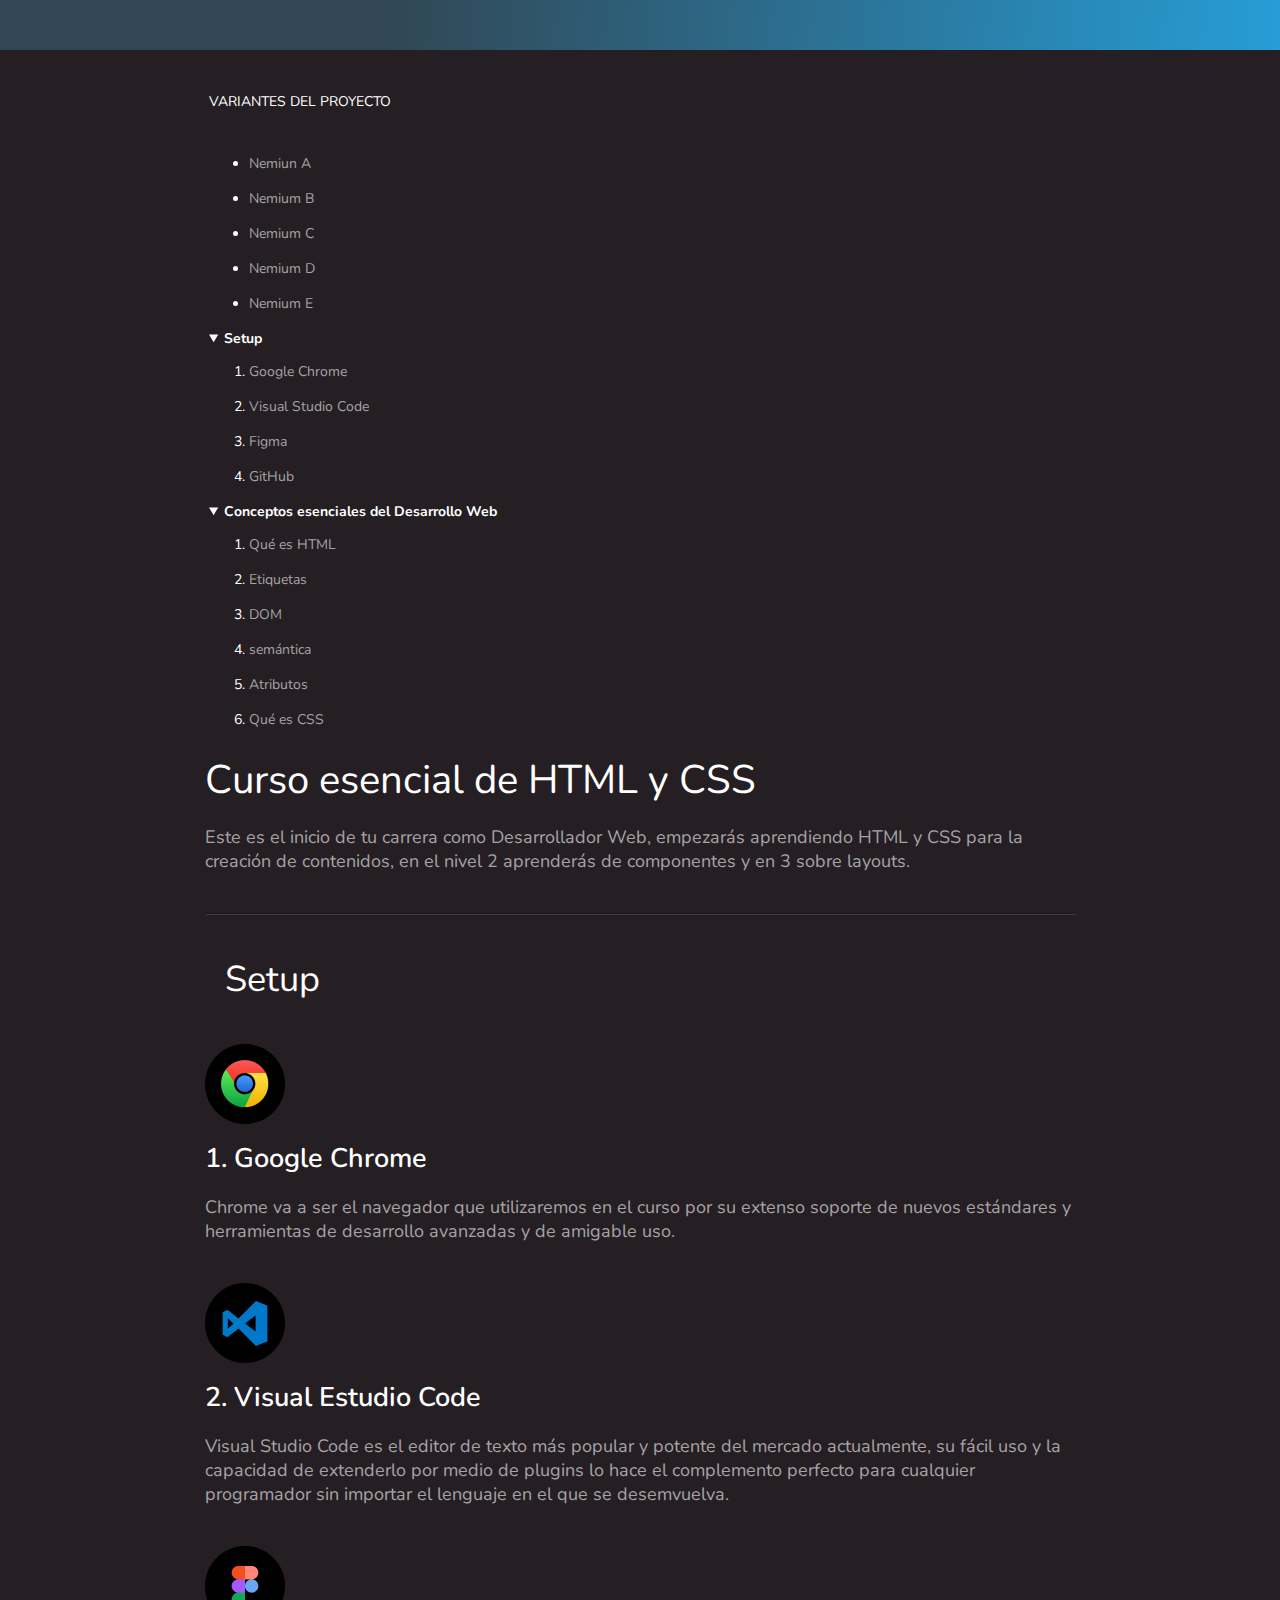
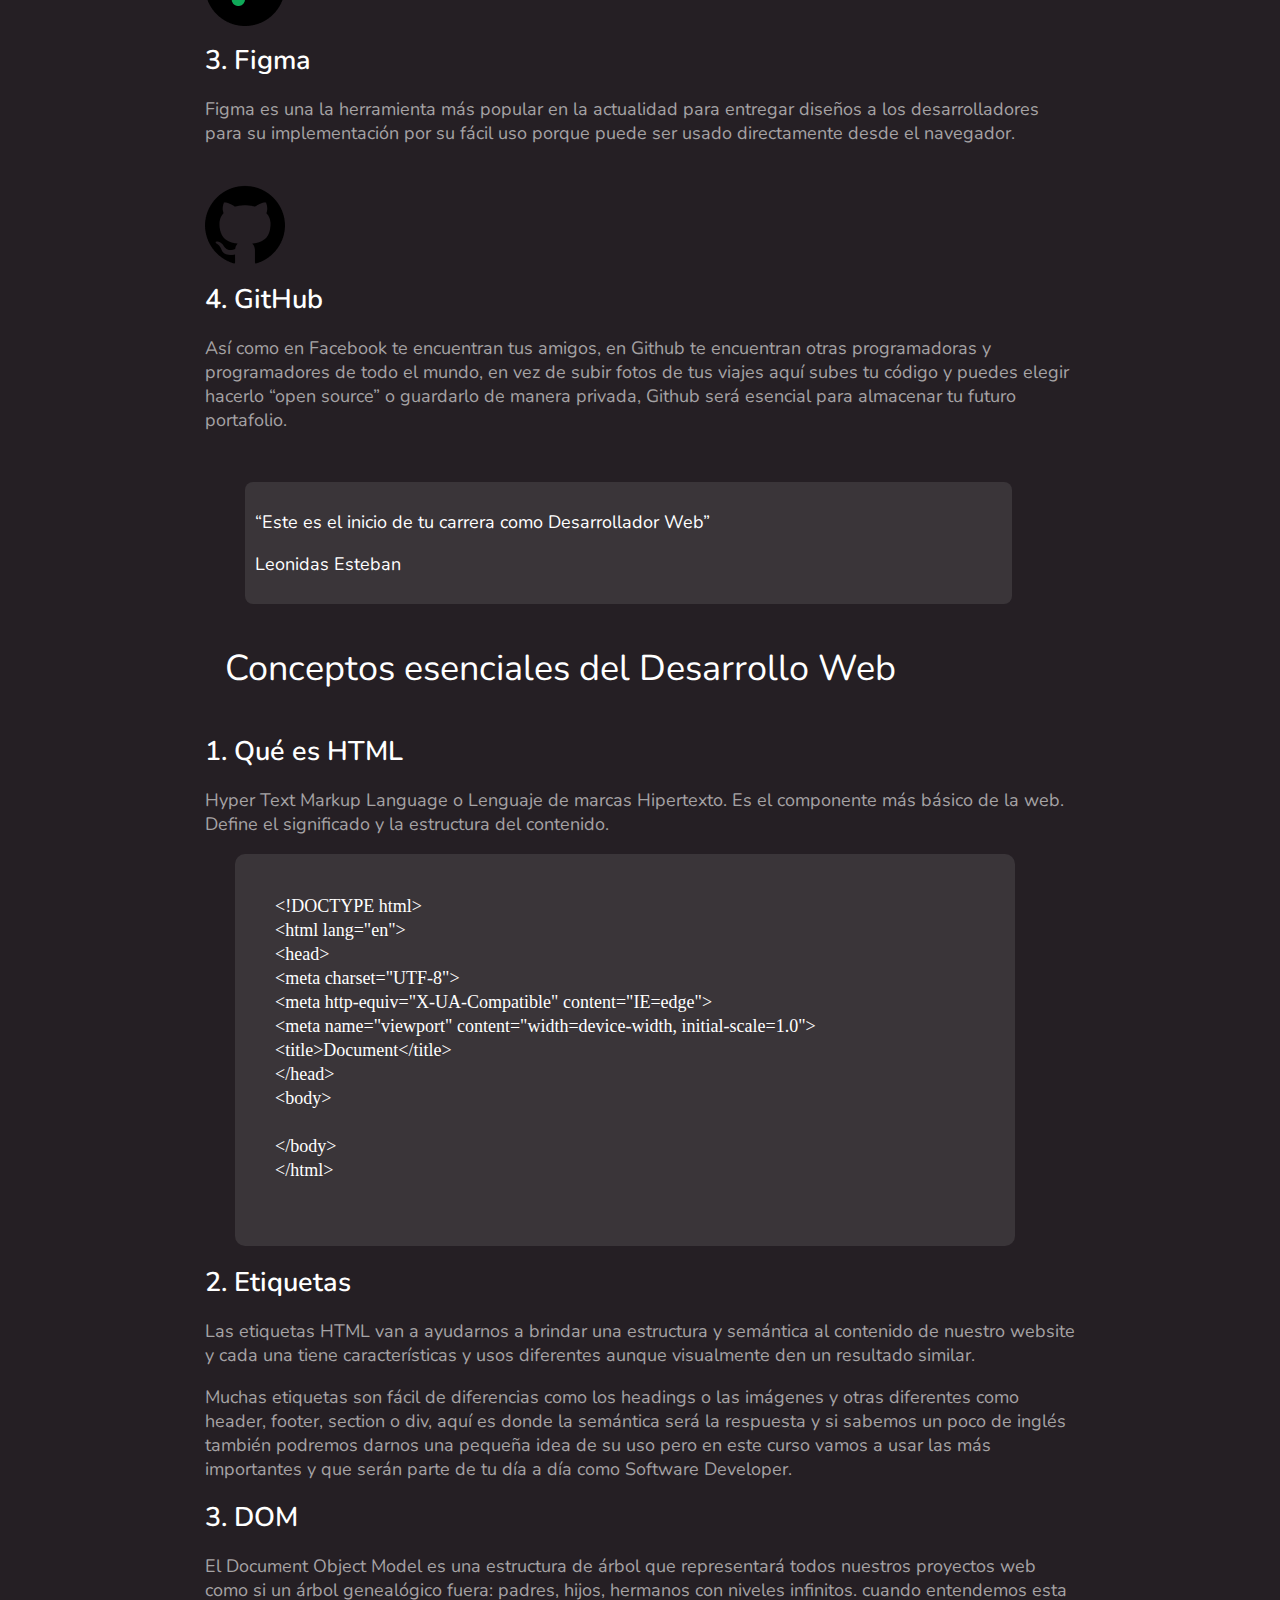
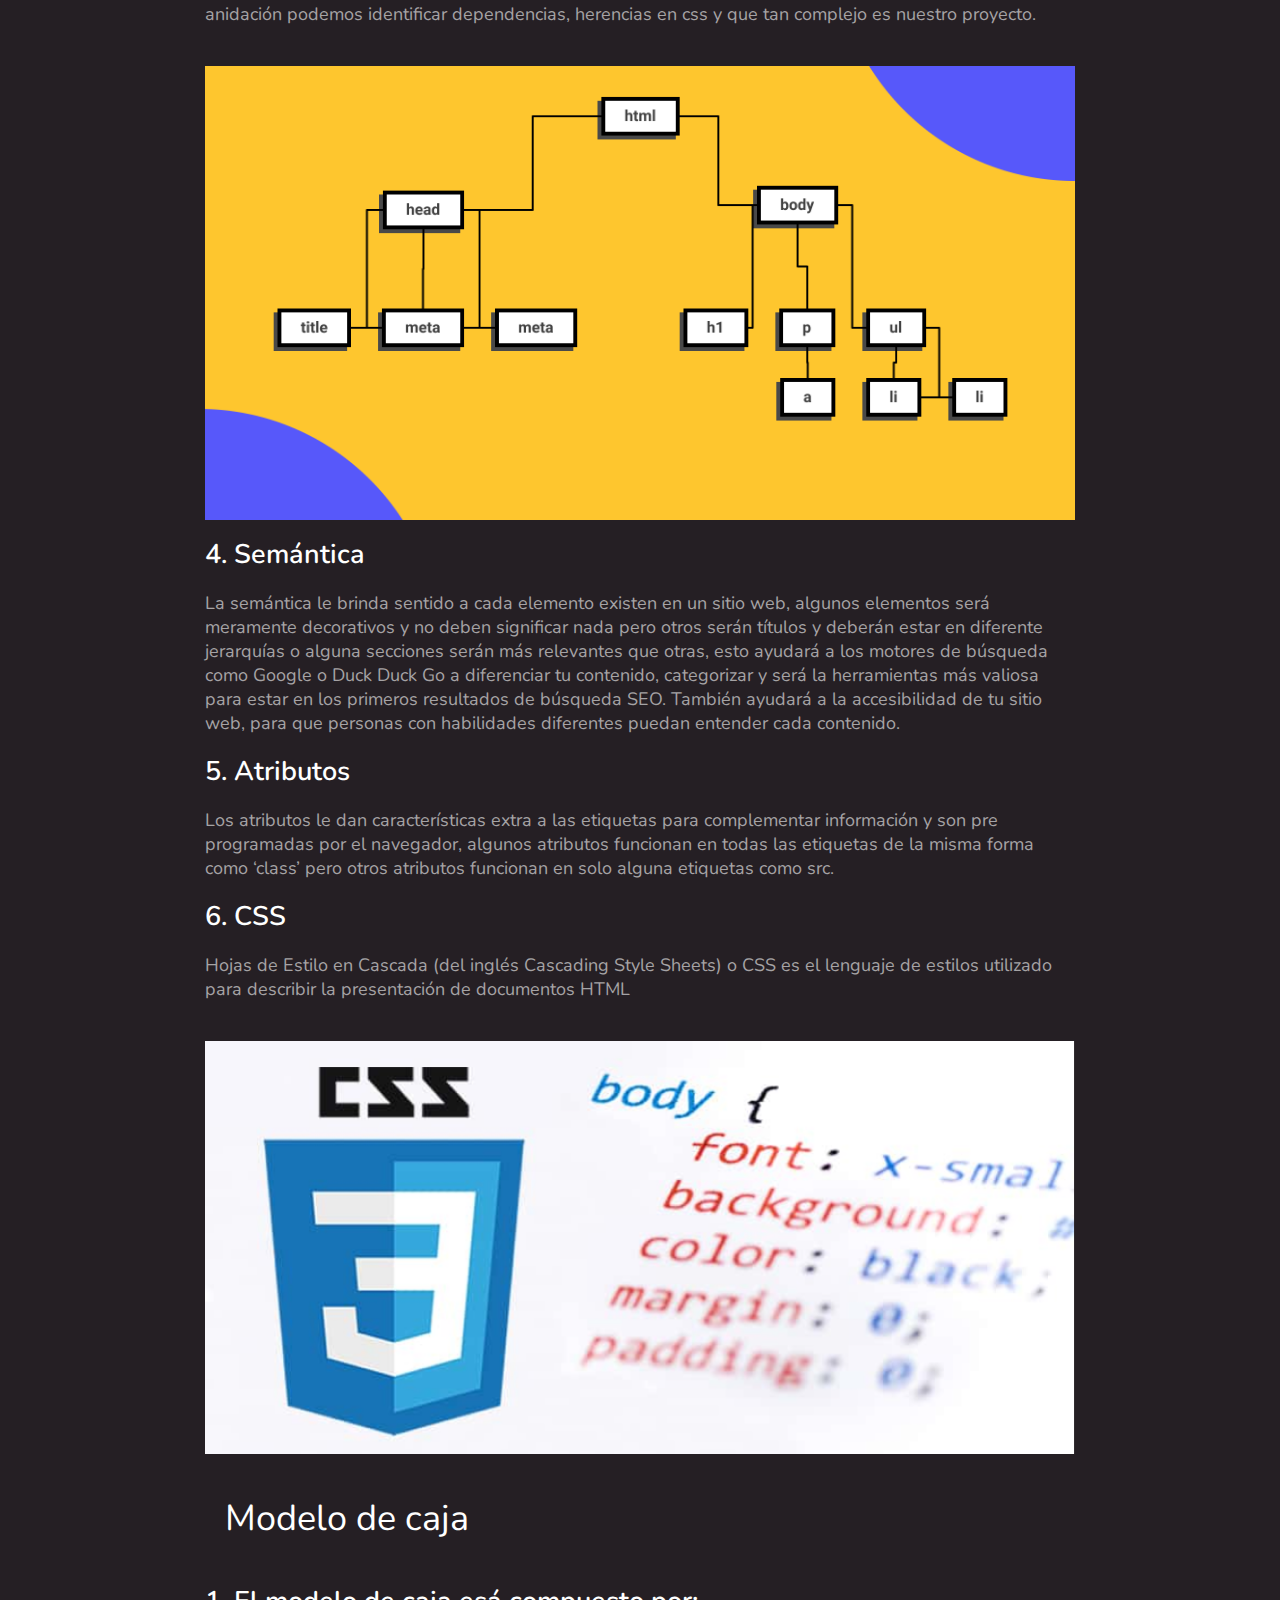
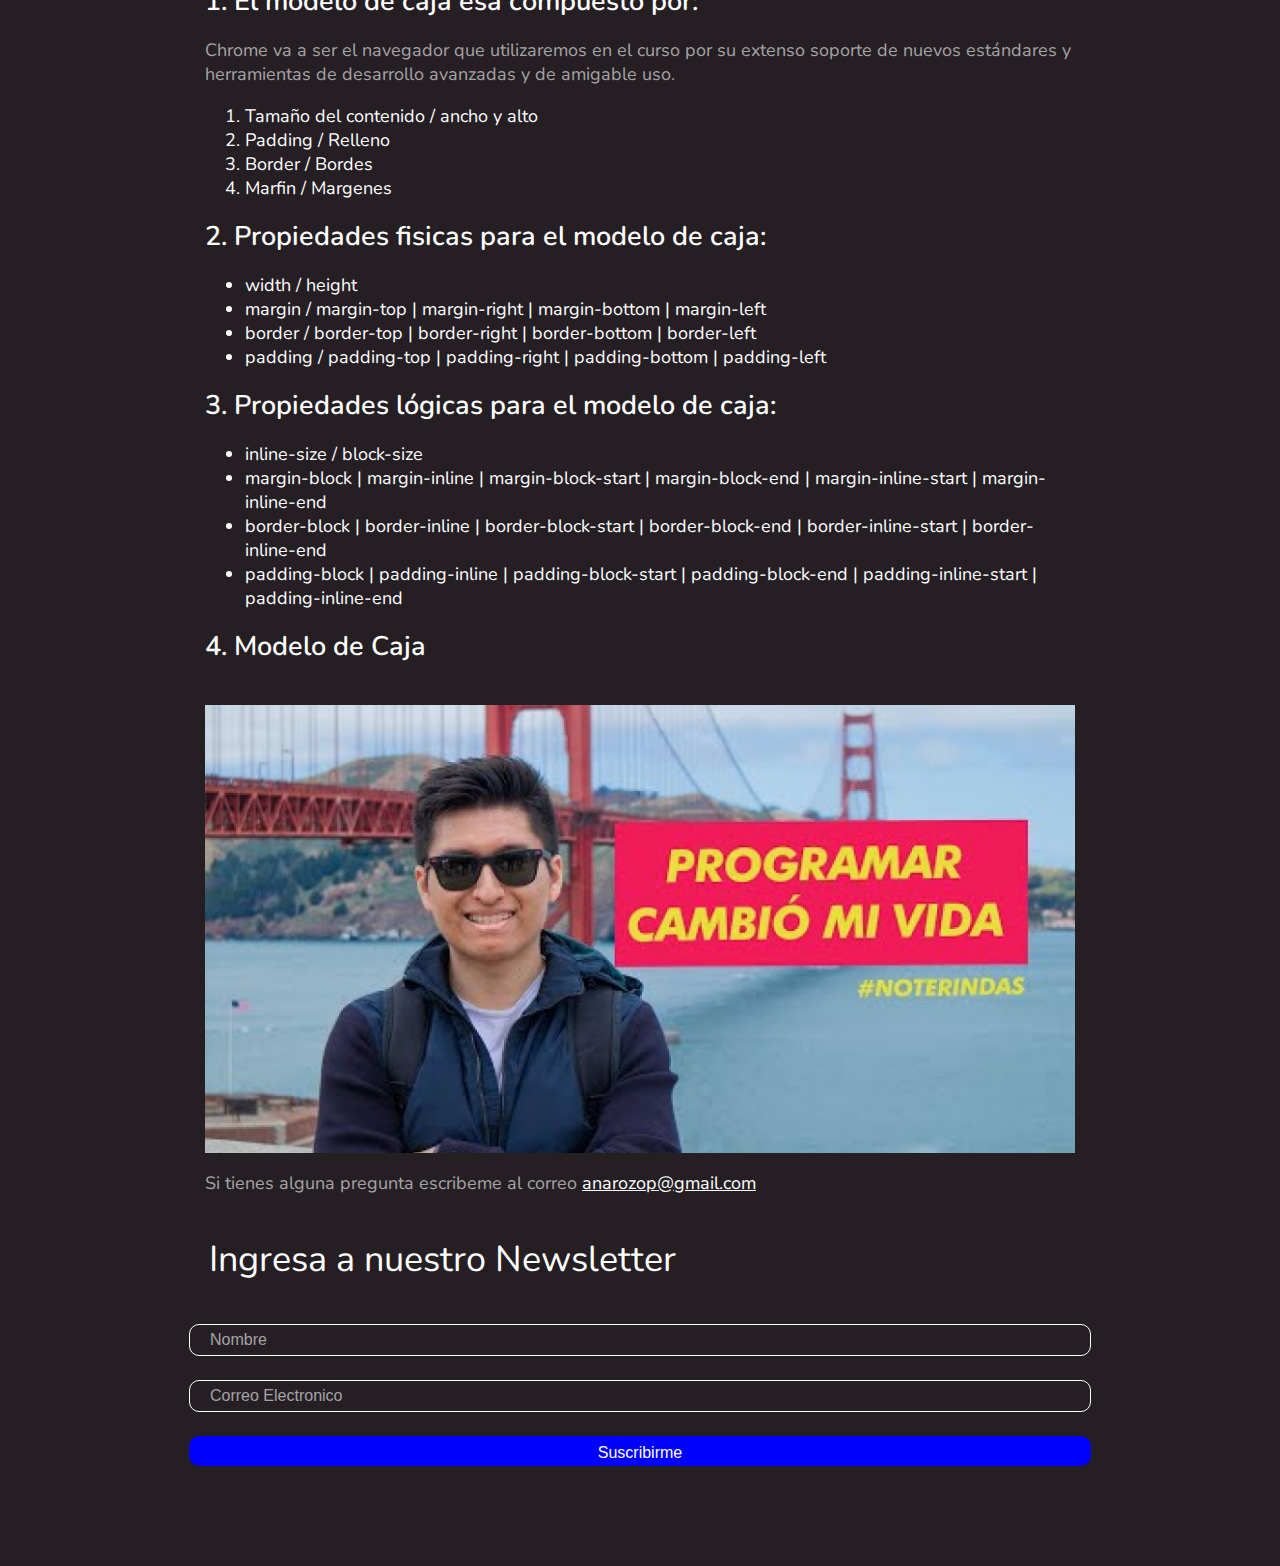
<file: index.html>
<!DOCTYPE html>
<html lang="es">

<head>
    <meta charset="UTF-8">
    <meta http-equiv="X-UA-Compatible" content="IE=edge">
    <meta name="viewport" content="width=device-width, initial-scale=1.0">
    <link rel="stylesheet" href="./css/styles-logical.css">
    <link rel="preconnect" href="https://fonts.gstatic.com">
    <link rel="preconnect" href="https://fonts.gstatic.com">
    <link rel="preconnect" href="https://fonts.gstatic.com">
    <link href="https://fonts.googleapis.com/css2?family=Rubik&display=swap" rel="stylesheet">
    <link href="https://fonts.googleapis.com/css2?family=Nunito:ital,wght@0,400;0,600;0,700;1,400;1,700&display=swap"
        rel="stylesheet">
    <link rel="preconnect" href="https://fonts.gstatic.com">
    <link rel="preconnect" href="https://fonts.gstatic.com">
    <link href="https://fonts.googleapis.com/css2?family=Montserrat:wght@700&display=swap" rel="stylesheet">
    <meta property="og:title" content="Mi Proyecto del Curso de HTML y CSS" />
    <meta property="og:type" content="website" />
    <meta property="og:url" content="https://anacamilar.github.io/curso-esencial-html-css/index.html" />
    <meta property="og:image" content="https://anacamilar.github.io/curso-esencial-html-css/images/dom.png" />
    <meta property="og:description" content="Todo lo que necesitas saber de un dia a dia de un frontend" />
    <link rel="apple-touch-icon" sizes="57x57" href="./favicon/">
    <link rel="apple-touch-icon" sizes="60x60" href="./favicon//apple-icon-60x60.png">
    <link rel="apple-touch-icon" sizes="72x72" href="./favicon//apple-icon-72x72.png">
    <link rel="apple-touch-icon" sizes="76x76" href="./favicon//apple-icon-76x76.png">
    <link rel="apple-touch-icon" sizes="114x114" href="./favicon//apple-icon-114x114.png">
    <link rel="apple-touch-icon" sizes="120x120" href="./favicon//apple-icon-120x120.png">
    <link rel="apple-touch-icon" sizes="144x144" href="./favicon//apple-icon-144x144.png">
    <link rel="apple-touch-icon" sizes="152x152" href="./favicon//apple-icon-152x152.png">
    <link rel="apple-touch-icon" sizes="180x180" href="./favicon//apple-icon-180x180.png">
    <link rel="icon" type="image/png" sizes="192x192" href="./favicon//android-icon-192x192.png">
    <link rel="icon" type="image/png" sizes="32x32" href="./favicon//favicon-32x32.png">
    <link rel="icon" type="image/png" sizes="96x96" href="./favicon//favicon-96x96.png">
    <link rel="icon" type="image/png" sizes="16x16" href="./favicon//favicon-16x16.png">
    <link rel="manifest" href="./favicon//manifest.json">
    <meta name="msapplication-TileColor" content="#ffffff">
    <meta name="msapplication-TileImage" content="/ms-icon-144x144.png">
    <meta name="theme-color" content="#ffffff">
    <title>El Blog de Ana</title>
</head>

<body>
    <div class="hero"></div>

    <div class="header">
        <div class="wrapper">
            <div class="header-content">
                <header>
                    <nav>
                        <div>
                            <h2 class="variants">VARIANTES DEL PROYECTO</h2>
                            <ul>
                                <li> <a href="./index.html">Nemiun A</a></li>
                                <li> <a href="./Nemium_B.html">Nemium B</a></li>
                                <li> <a href="./Nemium_C.html">Nemium C</a></li>
                                <li> <a href="./Nemium_D.html">Nemium D</a></li>
                                <li> <a href="./Nemium_E.html">Nemium E</a></li>
                            </ul>
                        </div>

                        <details open>
                            <summary> Setup </summary>
                            <ol>
                                <li> <a href="#googlech"> Google Chrome </a> </li>
                                <li> <a href="#vsc"> Visual Studio Code </a> </li>
                                <li> <a href="#figma"> Figma </a> </li>
                                <li> <a href="#github"> GitHub </a> </li>
                            </ol>
                        </details>
                        <details open>
                            <summary> Conceptos esenciales del Desarrollo Web</summary>
                            <ol>
                                <li> <a href="#html"> Qué es HTML </a> </li>
                                <li> <a href="#etiquetas"> Etiquetas </a> </li>
                                <li> <a href="#dom"> DOM </a> </li>
                                <li> <a href="#semanti"> semántica</a> </li>
                                <li> <a href="#atribu"> Atributos</a> </li>
                                <li> <a href="#css"> Qué es CSS</a> </li>
                            </ol>
                        </details>
                    </nav>
                </header>
            </div>
        </div>
    </div>

    <main class="main">

        <div class="wrapper">
            <div class="main-content">

                <h1>Curso esencial de HTML y CSS</h1>
                <P>Este es el inicio de tu carrera como Desarrollador Web,
                    empezarás aprendiendo HTML y CSS para la creación de contenidos,
                    en el nivel 2 aprenderás de componentes y en 3 sobre layouts.</P>
                <hr>

                <section class="section-content">

                    <h2>Setup</h2>

                    <!-- <img src="blancas/Google-blaca.png" alt="logo de google chrome" title="Logo de google chrome"> -->
                    <img src="images/google-chrome.png" alt="logo de google chrome" title="Logo de google chrome">
                    <h3 id="googlech"> Google Chrome</h3>
                    <p>Chrome va a ser el navegador que utilizaremos en el curso por su extenso
                        soporte de nuevos estándares y herramientas de
                        desarrollo avanzadas y de amigable uso.</p>

                    <!-- <img src="blancas/visual-blanca.png" alt="logo de visual studio " title="Logo de visual estudio code"> -->
                    <img src="images/visual-studio.png" alt="logo de visual studio "
                        title="Logo de visual estudio code">
                    <h3 id="vsc"> Visual Estudio Code</h3>
                    <p>Visual Studio Code es el editor de texto más popular y potente del mercado actualmente,
                        su fácil uso y la capacidad de extenderlo por medio de plugins lo hace el complemento
                        perfecto para cualquier programador sin importar el lenguaje en el que se desemvuelva.</p>

                    <!-- <img src="blancas/Figma-blanco.png" alt="logo de figma" title="Logo de figma"> -->
                    <img src="images/figma.png" alt="logo de figma" title="Logo de figma">
                    <h3 id="figma"> Figma</h3>
                    <p>Figma es una la herramienta más popular en la actualidad para entregar diseños a los
                        desarrolladores para su implementación por su fácil uso porque puede ser usado
                        directamente desde el navegador.</p>

                    <!-- <img src="blancas/GitHub-blanco.png" alt="logo de github" title="Logo de github"> -->
                    <img src="images/gitHub.png" alt="logo de github" title="Logo de github">
                    <h3 id="github"> GitHub</h3>
                    <p>Así como en Facebook te encuentran tus amigos, en Github te encuentran otras programadoras
                        y programadores de todo el mundo, en vez de subir fotos de tus viajes aquí subes tu
                        código y puedes elegir hacerlo “open source” o guardarlo de manera privada, Github será
                        esencial para almacenar tu futuro portafolio.</p>

                    <blockquote>
                        <p> “Este es el inicio de tu carrera como Desarrollador Web”</p>
                        <p> <span> Leonidas Esteban </span> </p>
                    </blockquote>
                </section>

                <section class="section-content">
                    <h2>Conceptos esenciales del Desarrollo Web</h2>
                    <h3 id="html"> Qué es HTML</h3>
                    <p>Hyper Text Markup Language o Lenguaje de marcas Hipertexto. Es el componente más básico
                        de la web. Define el significado y la estructura del contenido.</p>
                    <pre>
&lt;!DOCTYPE html&gt;
&lt;html lang=&quot;en&quot;&gt;
&lt;head&gt;
&lt;meta charset=&quot;UTF-8&quot;&gt;
&lt;meta http-equiv=&quot;X-UA-Compatible&quot; content=&quot;IE=edge&quot;&gt;
&lt;meta name=&quot;viewport&quot; content=&quot;width=device-width, initial-scale=1.0&quot;&gt;
&lt;title&gt;Document&lt;/title&gt;
&lt;/head&gt;
&lt;body&gt;

&lt;/body&gt;
&lt;/html&gt;
    </pre>

                    <section class="section-images">
                        <h3 id="etiquetas">Etiquetas</h3>
                        <p>Las etiquetas HTML van a ayudarnos a brindar una estructura y semántica al contenido de
                            nuestro website y cada una tiene características y usos diferentes aunque visualmente den
                            un resultado similar.</p>
                        <p>Muchas etiquetas son fácil de diferencias como los headings o las imágenes y otras diferentes
                            como header, footer, section o div, aquí es donde la semántica será la respuesta y si
                            sabemos un
                            poco de inglés también podremos darnos una pequeña idea de su uso pero en este curso vamos a
                            usar
                            las más importantes y que serán parte de tu día a día como Software Developer.</p>

                        <h3 id="dom">DOM</h3>
                        <p>El Document Object Model es una estructura de árbol que representará todos nuestros proyectos
                            web
                            como si un árbol genealógico fuera: padres, hijos, hermanos con niveles infinitos. cuando
                            entendemos
                            esta anidación podemos identificar dependencias, herencias en css y que tan complejo es
                            nuestro proyecto.</p>
                        <img src="images/dom.png" title="Estructura de arbol que representa al DOM">

                        <h3 id="semanti">Semántica</h3>
                        <p>La semántica le brinda sentido a cada elemento existen en un sitio web, algunos elementos
                            será
                            meramente decorativos y no deben significar nada pero otros serán títulos y deberán estar en
                            diferente jerarquías o alguna secciones serán más relevantes que otras, esto ayudará a los
                            motores
                            de búsqueda como Google o Duck Duck Go a diferenciar tu contenido, categorizar y será la
                            herramientas
                            más valiosa para estar en los primeros resultados de búsqueda SEO. También ayudará a la
                            accesibilidad
                            de tu sitio web, para que personas con habilidades diferentes puedan entender cada
                            contenido.</p>

                        <h3 id="atribu">Atributos</h3>
                        <p>Los atributos le dan características extra a las etiquetas para complementar información y
                            son pre programadas por el
                            navegador, algunos atributos funcionan en todas las etiquetas de la misma forma como ‘class’
                            pero otros atributos
                            funcionan en solo alguna etiquetas como src.</p>

                        <h3 id="css">CSS</h3>
                        <p>Hojas de Estilo en Cascada (del inglés Cascading Style Sheets) o CSS es el lenguaje de
                            estilos utilizado para describir
                            la presentación de documentos HTML</p>
                        <img src="images/css.png" title="Imagen de css">
                    </section>



                    <section class="section-content">

                        <h2>Modelo de caja</h2>
                        <h3>El modelo de caja esá compuesto por:</h3>
                        <p>Chrome va a ser el navegador que utilizaremos en el curso por su extenso soporte de nuevos
                            estándares
                            y herramientas de desarrollo avanzadas y de amigable uso.</p>

                        <nav>
                            <ol>
                                <li>Tamaño del contenido / ancho y alto</li>
                                <li>Padding / Relleno</li>
                                <li>Border / Bordes</li>
                                <li>Marfin / Margenes</li>
                            </ol>
                            <h3>Propiedades fisicas para el modelo de caja:</h3>
                            <ul>
                                <li>width / height</li>
                                <li>margin / margin-top | margin-right | margin-bottom | margin-left</li>
                                <li>border / border-top | border-right | border-bottom | border-left</li>
                                <li>padding / padding-top | padding-right | padding-bottom | padding-left</li>
                            </ul>
                            <h3>Propiedades lógicas para el modelo de caja:</h3>
                            <ul>
                                <li>inline-size / block-size</li>
                                <li>margin-block | margin-inline | margin-block-start | margin-block-end |
                                    margin-inline-start | margin-inline-end</li>
                                <li>border-block | border-inline | border-block-start | border-block-end |
                                    border-inline-start | border-inline-end</li>
                                <li>padding-block | padding-inline | padding-block-start | padding-block-end |
                                    padding-inline-start | padding-inline-end</li>
                            </ul>
                        </nav>

                        <h3>Modelo de Caja</h3>
                        <img src="images/modelo-caja.png" title="Imagen sobre el modelo de caja ">
                    </section>

                    <p>
                        Si tienes alguna pregunta escribeme al correo
                        <a href="mailto:anarozop@gmail.com">anarozop@gmail.com</a>
                    </p>
                </section>
            </div>

            <div class='section-content'>
                <h2>Ingresa a nuestro Newsletter</h2>
                <form action="#" class="form">
                    <input type="text" placeholder="Nombre">
                    <input type="email" placeholder="Correo Electronico">
                    <input type="submit" value="Suscribirme">
                </form>
            </div>
        </div>

    </main>


</body>

</html>
</file>
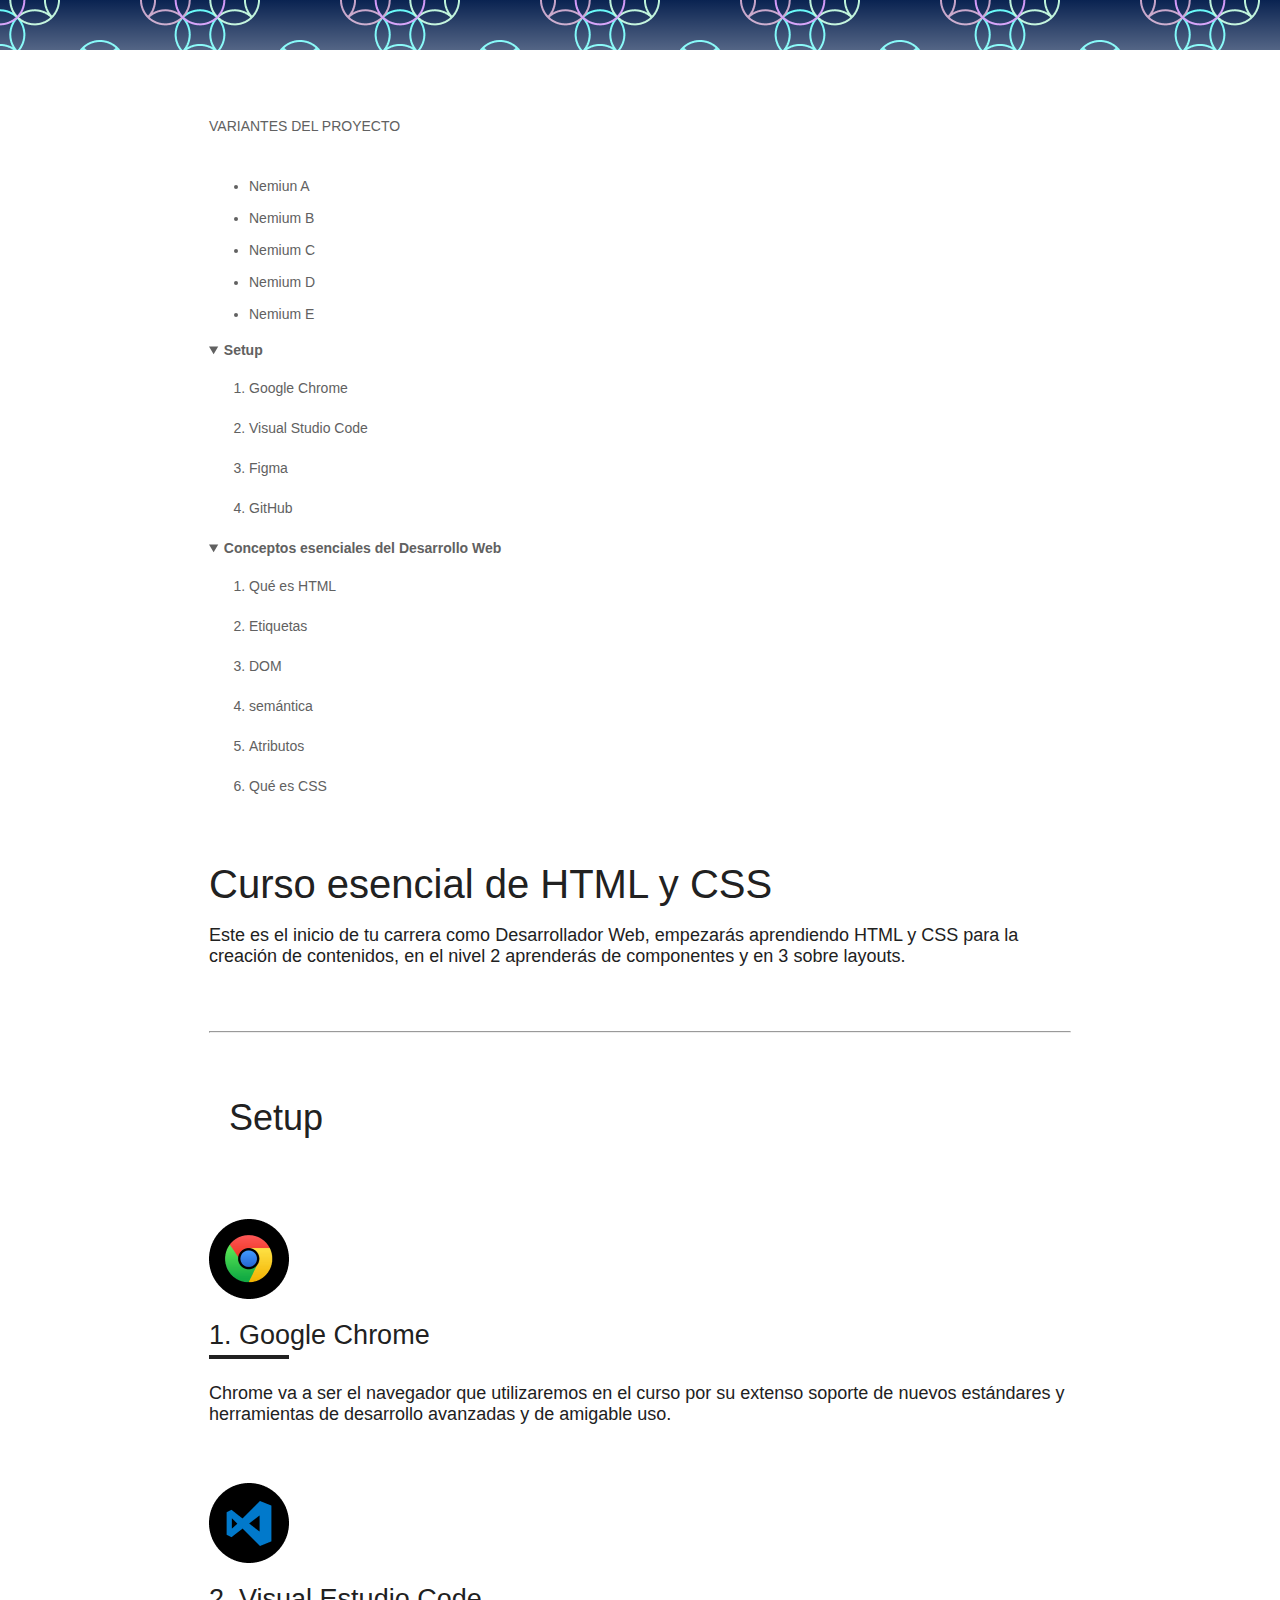
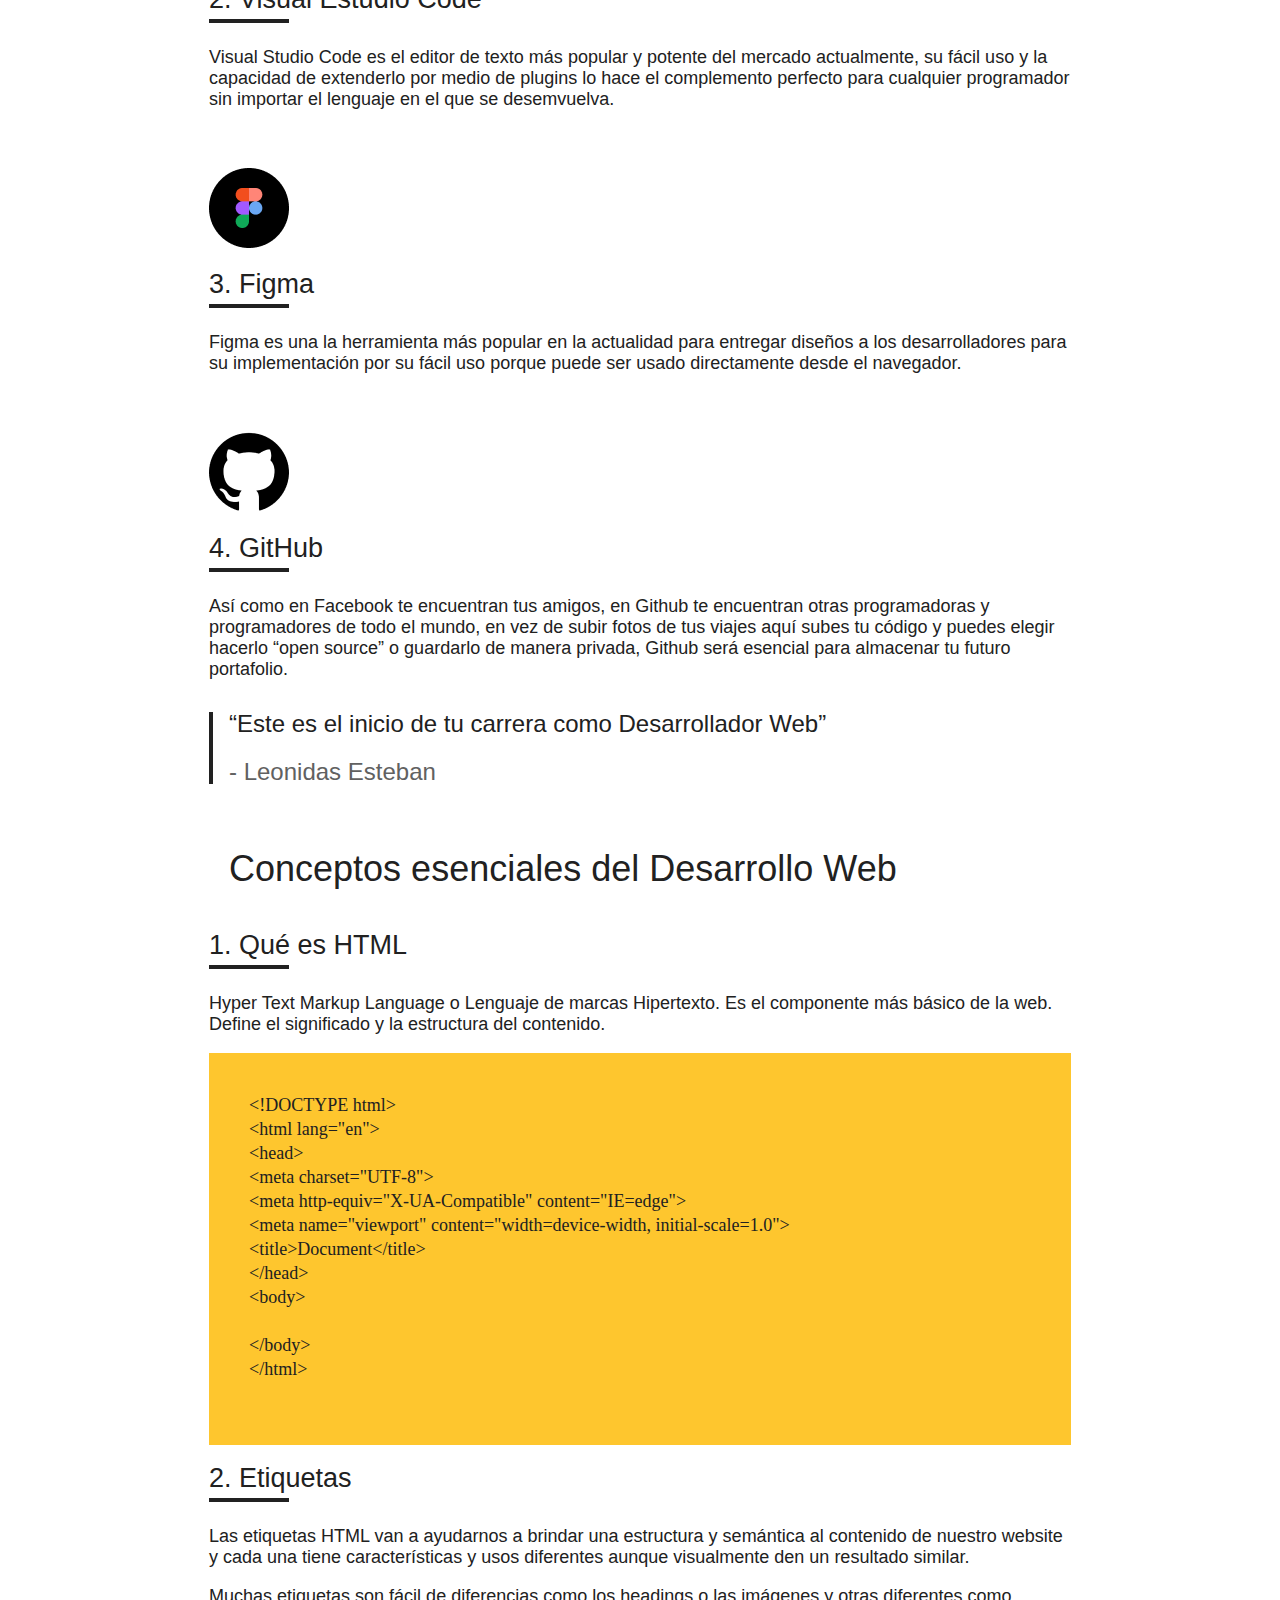
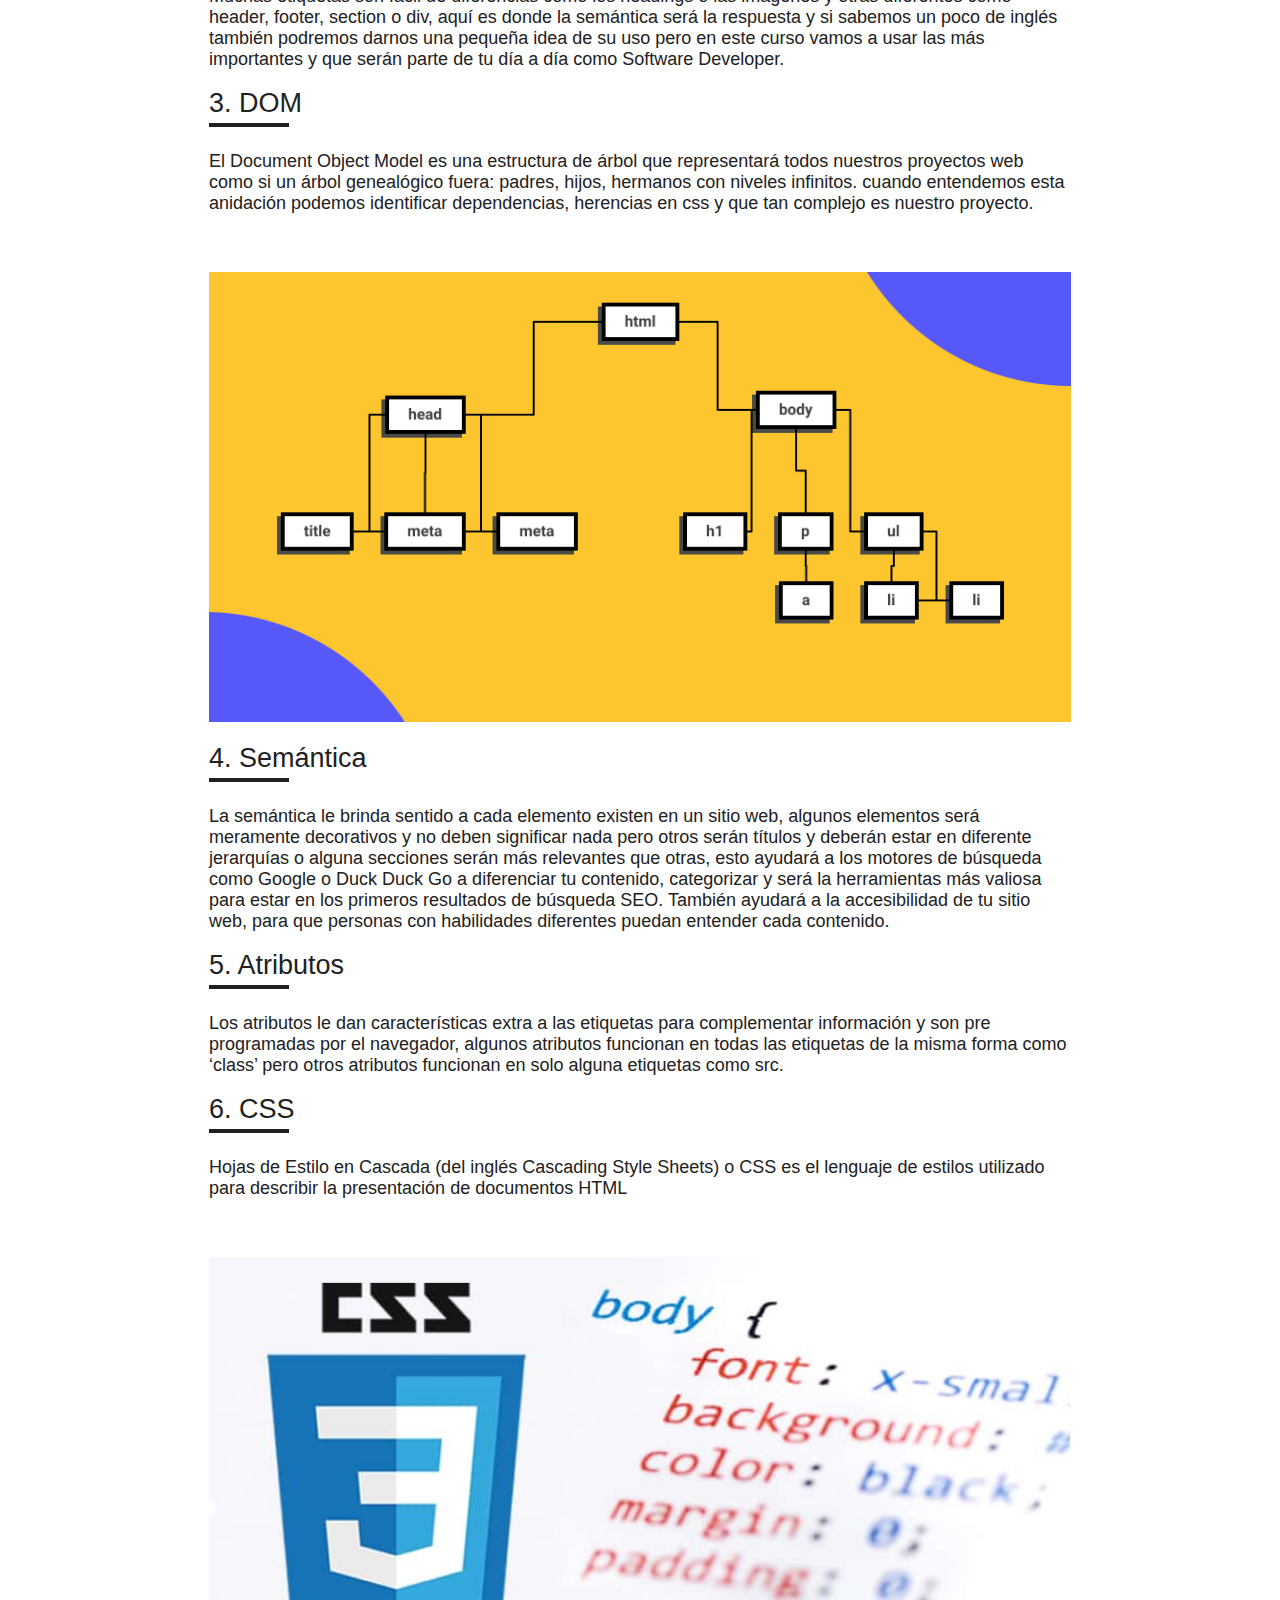
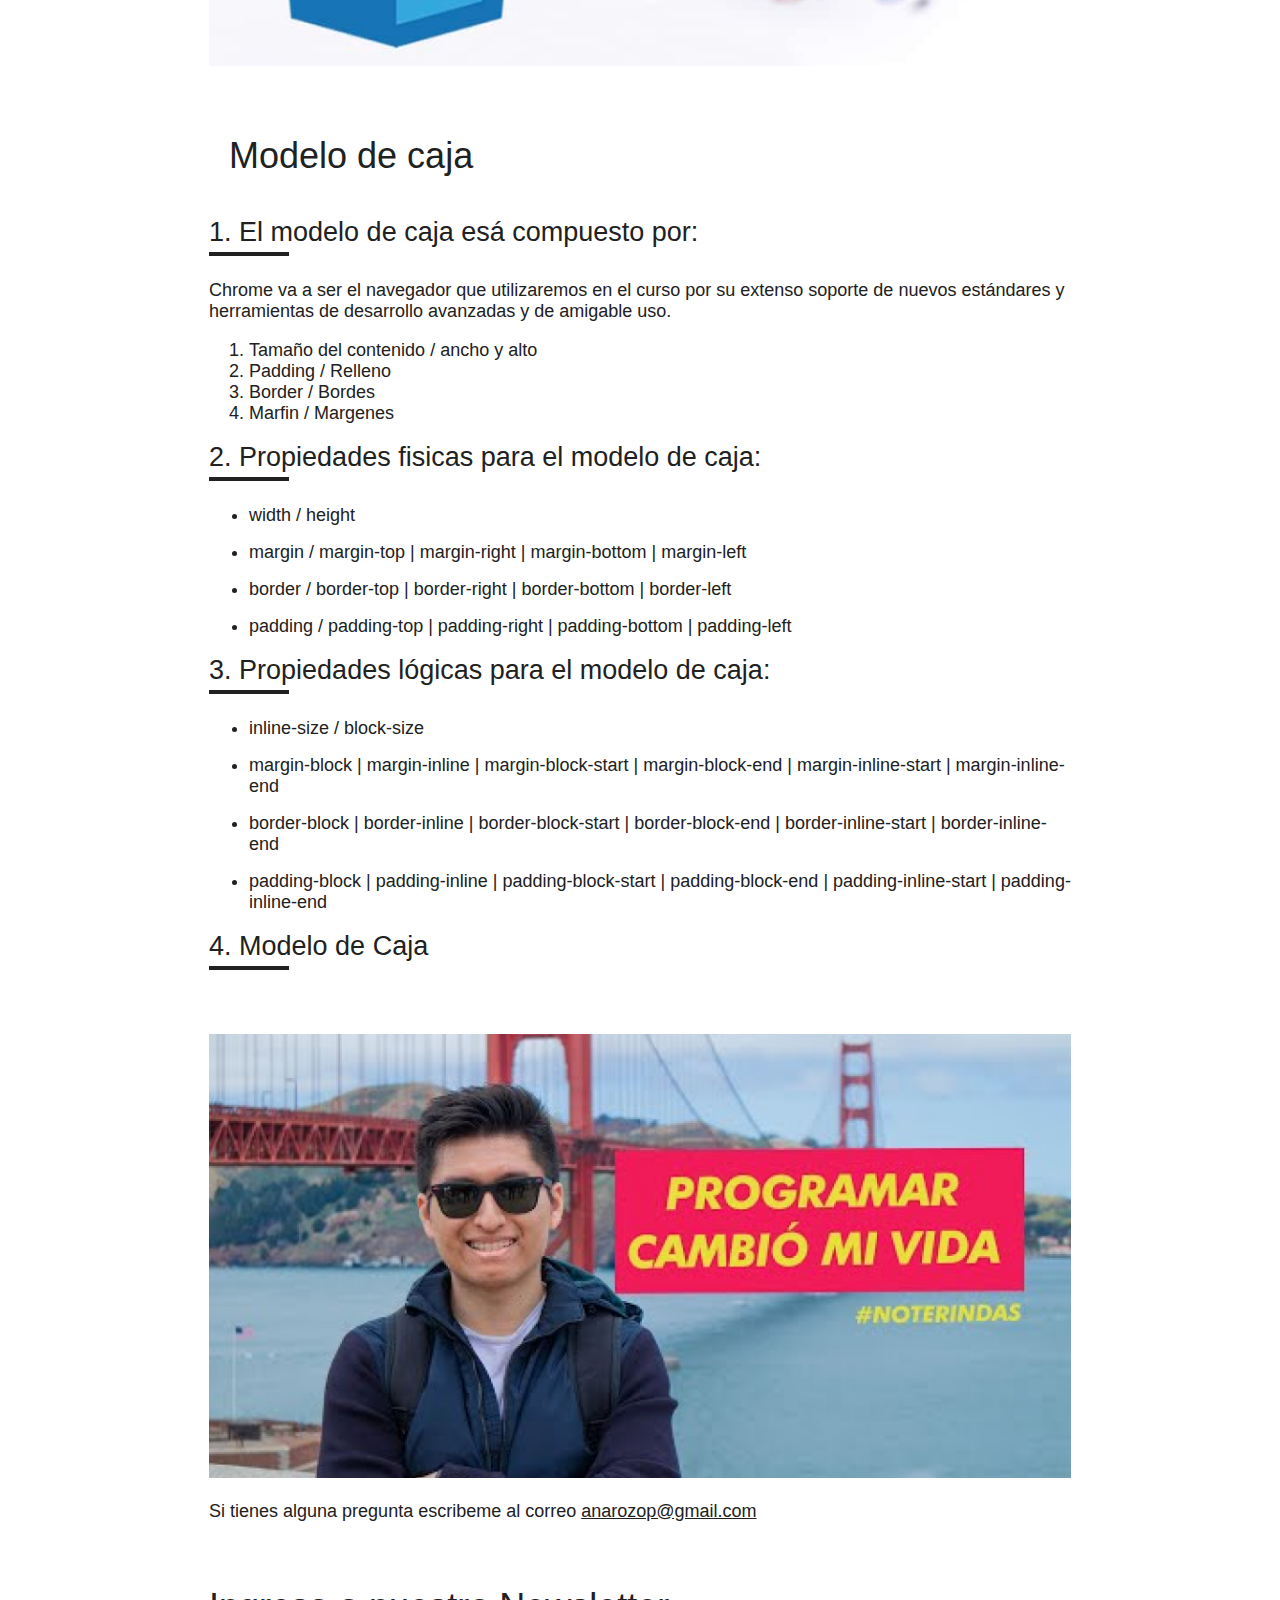
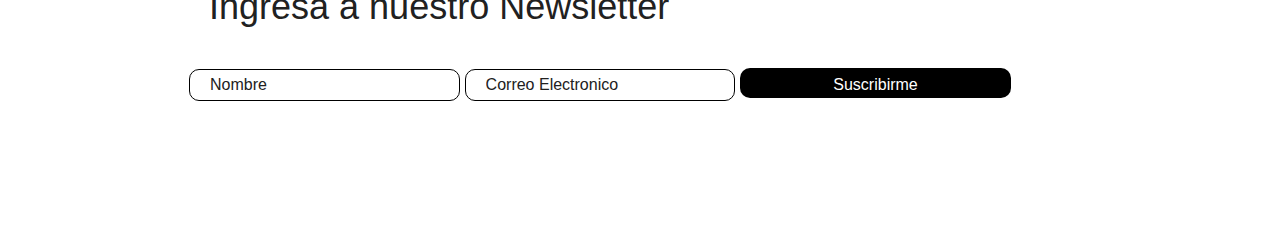
<file: Nemium_B.html>
<!DOCTYPE html>
<html lang="es">

<head>
  <meta charset="UTF-8">
  <meta http-equiv="X-UA-Compatible" content="IE=edge">
  <meta name="viewport" content="width=device-width, initial-scale=1.0">
  <link rel="stylesheet" href="./css/styles-physical.css">
  <link rel="preconnect" href="https://fonts.gstatic.com">
  <link rel="preconnect" href="https://fonts.gstatic.com">
  <link rel="preconnect" href="https://fonts.gstatic.com">
  <link href="https://fonts.googleapis.com/css2?family=Rubik&display=swap" rel="stylesheet">
  <link href="https://fonts.googleapis.com/css2?family=Nunito:ital,wght@0,400;0,600;0,700;1,400;1,700&display=swap"
    rel="stylesheet">
  <link rel="preconnect" href="https://fonts.gstatic.com">
  <link rel="preconnect" href="https://fonts.gstatic.com">
  <link href="https://fonts.googleapis.com/css2?family=Montserrat:wght@700&display=swap" rel="stylesheet">
  <meta property="og:title" content="Mi Proyecto del Curso de HTML y CSS" />
  <meta property="og:type" content="website" />
  <meta property="og:url" content="https://anacamilar.github.io/curso-esencial-html-css/index.html" />
  <meta property="og:image" content="https://anacamilar.github.io/curso-esencial-html-css/images/dom.png" />
  <meta property="og:description" content="Todo lo que necesitas saber de un dia a dia de un frontend" />
  <link rel="apple-touch-icon" sizes="57x57" href="./favicon/">
  <link rel="apple-touch-icon" sizes="60x60" href="./favicon//apple-icon-60x60.png">
  <link rel="apple-touch-icon" sizes="72x72" href="./favicon//apple-icon-72x72.png">
  <link rel="apple-touch-icon" sizes="76x76" href="./favicon//apple-icon-76x76.png">
  <link rel="apple-touch-icon" sizes="114x114" href="./favicon//apple-icon-114x114.png">
  <link rel="apple-touch-icon" sizes="120x120" href="./favicon//apple-icon-120x120.png">
  <link rel="apple-touch-icon" sizes="144x144" href="./favicon//apple-icon-144x144.png">
  <link rel="apple-touch-icon" sizes="152x152" href="./favicon//apple-icon-152x152.png">
  <link rel="apple-touch-icon" sizes="180x180" href="./favicon//apple-icon-180x180.png">
  <link rel="icon" type="image/png" sizes="192x192" href="./favicon//android-icon-192x192.png">
  <link rel="icon" type="image/png" sizes="32x32" href="./favicon//favicon-32x32.png">
  <link rel="icon" type="image/png" sizes="96x96" href="./favicon//favicon-96x96.png">
  <link rel="icon" type="image/png" sizes="16x16" href="./favicon//favicon-16x16.png">
  <link rel="manifest" href="./favicon//manifest.json">
  <meta name="msapplication-TileColor" content="#ffffff">
  <meta name="msapplication-TileImage" content="/ms-icon-144x144.png">
  <meta name="theme-color" content="#ffffff">
  <title>El Blog de Ana</title>
</head>

<body>
  <div class="hero"></div>

  <div class="header">
    <div class="wrapper">
      <div class="header-content">
        <header>
          <nav>
            <div>
              <h2 class="variants">VARIANTES DEL PROYECTO</h2>
              <ul>
                <li> <a href="./index.html">Nemiun A</a></li>
                <li> <a href="./Nemium_B.html">Nemium B</a></li>
                <li> <a href="./Nemium_C.html">Nemium C</a></li>
                <li> <a href="./Nemium_D.html">Nemium D</a></li>
                <li> <a href="./Nemium_E.html">Nemium E</a></li>
              </ul>
            </div>

            <details open>
              <summary> Setup </summary>
              <ol>
                <li> <a href="#googlech"> Google Chrome </a> </li>
                <li> <a href="#vsc"> Visual Studio Code </a> </li>
                <li> <a href="#figma"> Figma </a> </li>
                <li> <a href="#github"> GitHub </a> </li>
              </ol>
            </details>
            <details open>
              <summary> Conceptos esenciales del Desarrollo Web</summary>
              <ol>
                <li> <a href="#html"> Qué es HTML </a> </li>
                <li> <a href="#etiquetas"> Etiquetas </a> </li>
                <li> <a href="#dom"> DOM </a> </li>
                <li> <a href="#semanti"> semántica</a> </li>
                <li> <a href="#atribu"> Atributos</a> </li>
                <li> <a href="#css"> Qué es CSS</a> </li>
              </ol>
            </details>
          </nav>
        </header>
      </div>
    </div>
  </div>

  <main class="main">

    <div class="wrapper">
      <div class="main-content">

        <h1>Curso esencial de HTML y CSS</h1>
        <P>Este es el inicio de tu carrera como Desarrollador Web,
          empezarás aprendiendo HTML y CSS para la creación de contenidos,
          en el nivel 2 aprenderás de componentes y en 3 sobre layouts.</P>
        <hr>

        <section class="section-content">

          <h2>Setup</h2>

          <!-- <img src="blancas/Google-blaca.png" alt="logo de google chrome" title="Logo de google chrome"> -->
          <img src="images/google-chrome.png" alt="logo de google chrome" title="Logo de google chrome">
          <h3 id="googlech"> Google Chrome</h3>
          <p>Chrome va a ser el navegador que utilizaremos en el curso por su extenso
            soporte de nuevos estándares y herramientas de
            desarrollo avanzadas y de amigable uso.</p>

          <!-- <img src="blancas/visual-blanca.png" alt="logo de visual studio " title="Logo de visual estudio code"> -->
          <img src="images/visual-studio.png" alt="logo de visual studio " title="Logo de visual estudio code">
          <h3 id="vsc"> Visual Estudio Code</h3>
          <p>Visual Studio Code es el editor de texto más popular y potente del mercado actualmente,
            su fácil uso y la capacidad de extenderlo por medio de plugins lo hace el complemento
            perfecto para cualquier programador sin importar el lenguaje en el que se desemvuelva.</p>

          <!-- <img src="blancas/Figma-blanco.png" alt="logo de figma" title="Logo de figma"> -->
          <img src="images/figma.png" alt="logo de figma" title="Logo de figma">
          <h3 id="figma"> Figma</h3>
          <p>Figma es una la herramienta más popular en la actualidad para entregar diseños a los
            desarrolladores para su implementación por su fácil uso porque puede ser usado
            directamente desde el navegador.</p>

          <!-- <img src="blancas/GitHub-blanco.png" alt="logo de github" title="Logo de github"> -->
          <img src="images/gitHub.png" alt="logo de github" title="Logo de github">
          <h3 id="github"> GitHub</h3>
          <p>Así como en Facebook te encuentran tus amigos, en Github te encuentran otras programadoras
            y programadores de todo el mundo, en vez de subir fotos de tus viajes aquí subes tu
            código y puedes elegir hacerlo “open source” o guardarlo de manera privada, Github será
            esencial para almacenar tu futuro portafolio.</p>

          <blockquote>
            <p> “Este es el inicio de tu carrera como Desarrollador Web”</p>
            <p> <span> Leonidas Esteban </span> </p>
          </blockquote>
        </section>

        <section class="section-content">
          <h2>Conceptos esenciales del Desarrollo Web</h2>
          <h3 id="html"> Qué es HTML</h3>
          <p>Hyper Text Markup Language o Lenguaje de marcas Hipertexto. Es el componente más básico
            de la web. Define el significado y la estructura del contenido.</p>
          <pre>
&lt;!DOCTYPE html&gt;
&lt;html lang=&quot;en&quot;&gt;
&lt;head&gt;
&lt;meta charset=&quot;UTF-8&quot;&gt;
&lt;meta http-equiv=&quot;X-UA-Compatible&quot; content=&quot;IE=edge&quot;&gt;
&lt;meta name=&quot;viewport&quot; content=&quot;width=device-width, initial-scale=1.0&quot;&gt;
&lt;title&gt;Document&lt;/title&gt;
&lt;/head&gt;
&lt;body&gt;

&lt;/body&gt;
&lt;/html&gt;
    </pre>

          <section class="section-images">
            <h3 id="etiquetas">Etiquetas</h3>
            <p>Las etiquetas HTML van a ayudarnos a brindar una estructura y semántica al contenido de
              nuestro website y cada una tiene características y usos diferentes aunque visualmente den
              un resultado similar.</p>
            <p>Muchas etiquetas son fácil de diferencias como los headings o las imágenes y otras diferentes
              como header, footer, section o div, aquí es donde la semántica será la respuesta y si
              sabemos un
              poco de inglés también podremos darnos una pequeña idea de su uso pero en este curso vamos a
              usar
              las más importantes y que serán parte de tu día a día como Software Developer.</p>

            <h3 id="dom">DOM</h3>
            <p>El Document Object Model es una estructura de árbol que representará todos nuestros proyectos
              web
              como si un árbol genealógico fuera: padres, hijos, hermanos con niveles infinitos. cuando
              entendemos
              esta anidación podemos identificar dependencias, herencias en css y que tan complejo es
              nuestro proyecto.</p>
            <img src="images/dom.png" title="Estructura de arbol que representa al DOM">

            <h3 id="semanti">Semántica</h3>
            <p>La semántica le brinda sentido a cada elemento existen en un sitio web, algunos elementos
              será
              meramente decorativos y no deben significar nada pero otros serán títulos y deberán estar en
              diferente jerarquías o alguna secciones serán más relevantes que otras, esto ayudará a los
              motores
              de búsqueda como Google o Duck Duck Go a diferenciar tu contenido, categorizar y será la
              herramientas
              más valiosa para estar en los primeros resultados de búsqueda SEO. También ayudará a la
              accesibilidad
              de tu sitio web, para que personas con habilidades diferentes puedan entender cada
              contenido.</p>

            <h3 id="atribu">Atributos</h3>
            <p>Los atributos le dan características extra a las etiquetas para complementar información y
              son pre programadas por el
              navegador, algunos atributos funcionan en todas las etiquetas de la misma forma como ‘class’
              pero otros atributos
              funcionan en solo alguna etiquetas como src.</p>

            <h3 id="css">CSS</h3>
            <p>Hojas de Estilo en Cascada (del inglés Cascading Style Sheets) o CSS es el lenguaje de
              estilos utilizado para describir
              la presentación de documentos HTML</p>
            <img src="images/css.png" title="Imagen de css">
          </section>



          <section class="section-content">

            <h2>Modelo de caja</h2>
            <h3>El modelo de caja esá compuesto por:</h3>
            <p>Chrome va a ser el navegador que utilizaremos en el curso por su extenso soporte de nuevos
              estándares
              y herramientas de desarrollo avanzadas y de amigable uso.</p>

            <nav>
              <ol>
                <li>Tamaño del contenido / ancho y alto</li>
                <li>Padding / Relleno</li>
                <li>Border / Bordes</li>
                <li>Marfin / Margenes</li>
              </ol>
              <h3>Propiedades fisicas para el modelo de caja:</h3>
              <ul>
                <li>width / height</li>
                <li>margin / margin-top | margin-right | margin-bottom | margin-left</li>
                <li>border / border-top | border-right | border-bottom | border-left</li>
                <li>padding / padding-top | padding-right | padding-bottom | padding-left</li>
              </ul>
              <h3>Propiedades lógicas para el modelo de caja:</h3>
              <ul>
                <li>inline-size / block-size</li>
                <li>margin-block | margin-inline | margin-block-start | margin-block-end |
                  margin-inline-start | margin-inline-end</li>
                <li>border-block | border-inline | border-block-start | border-block-end |
                  border-inline-start | border-inline-end</li>
                <li>padding-block | padding-inline | padding-block-start | padding-block-end |
                  padding-inline-start | padding-inline-end</li>
              </ul>
            </nav>

            <h3>Modelo de Caja</h3>
            <img src="images/modelo-caja.png" title="Imagen sobre el modelo de caja ">
          </section>

          <p>
            Si tienes alguna pregunta escribeme al correo
            <a href="mailto:anarozop@gmail.com">anarozop@gmail.com</a>
          </p>
        </section>
      </div>

      <div class='section-content'>
        <h2>Ingresa a nuestro Newsletter</h2>
        <form action="#" class="form">
          <input type="text" placeholder="Nombre">
          <input type="email" placeholder="Correo Electronico">
          <input type="submit" value="Suscribirme">
        </form>
      </div>
    </div>

  </main>


</body>

</html>
</file>
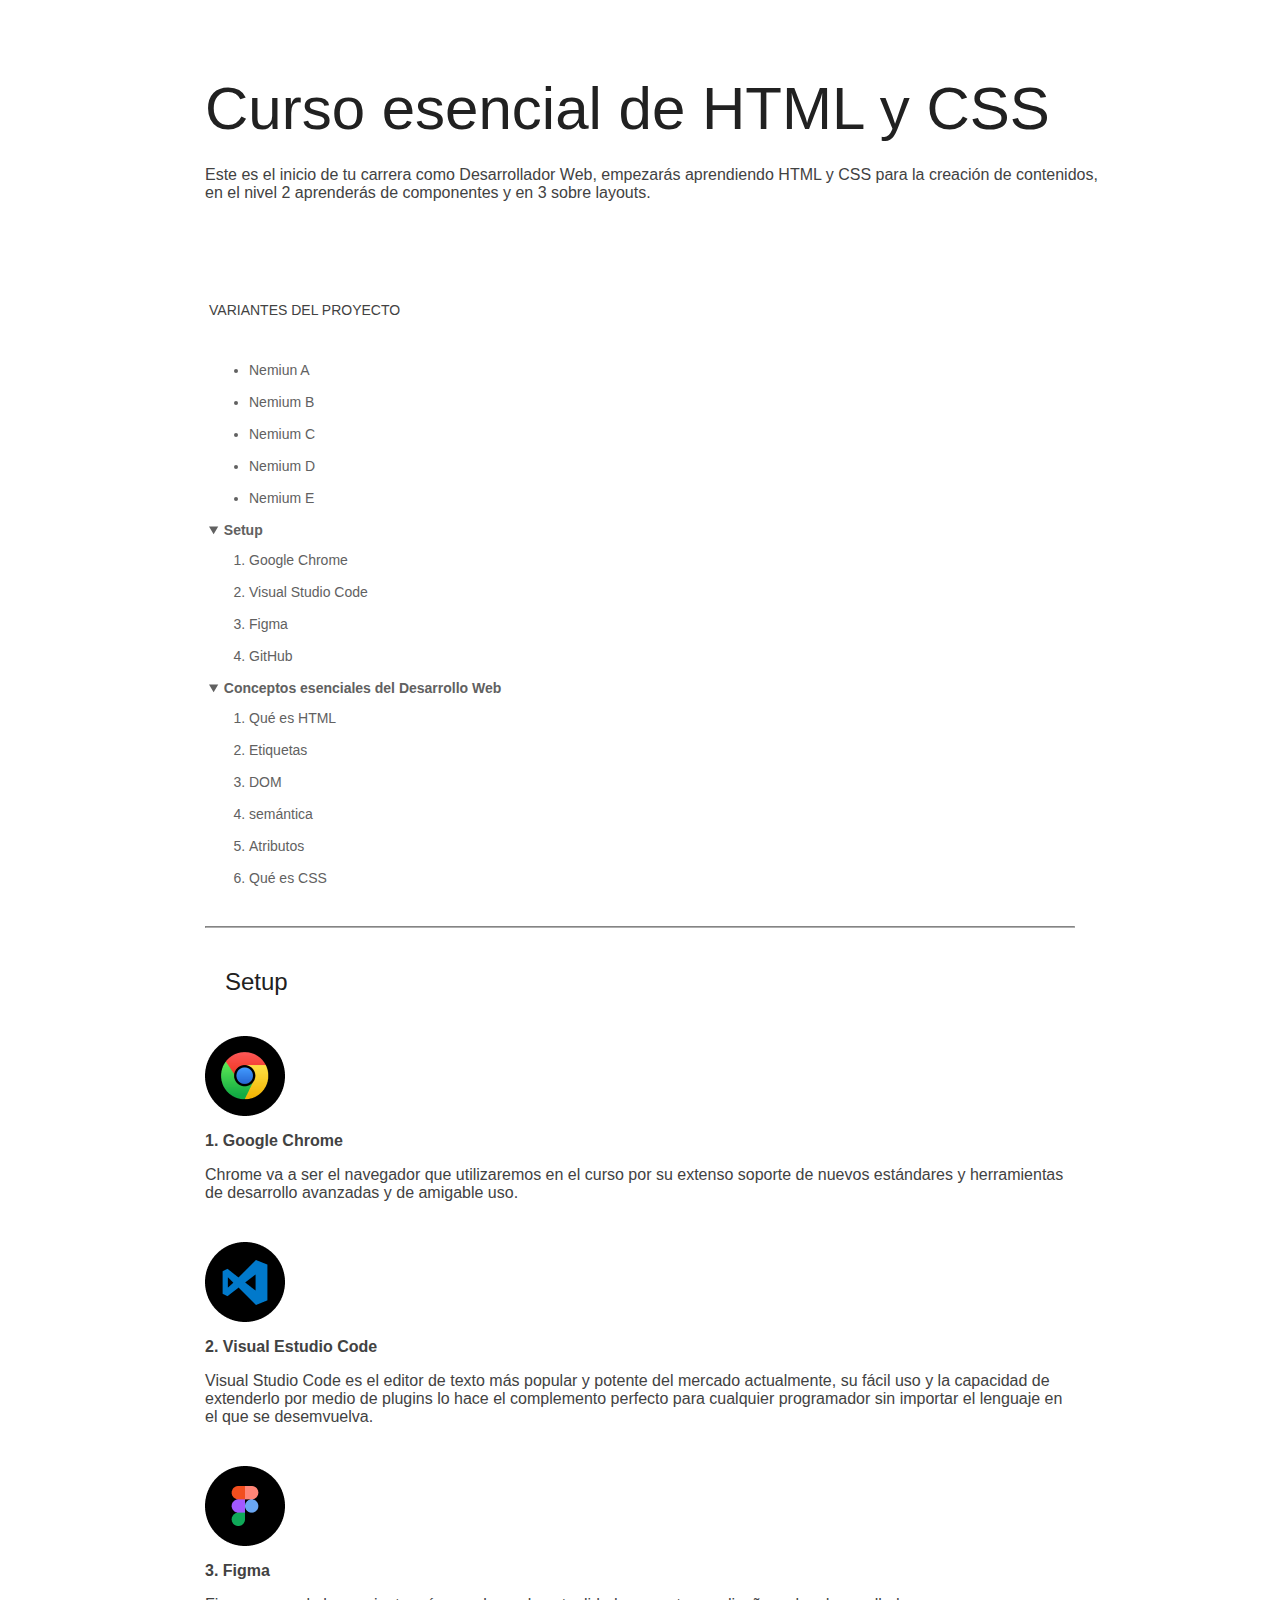
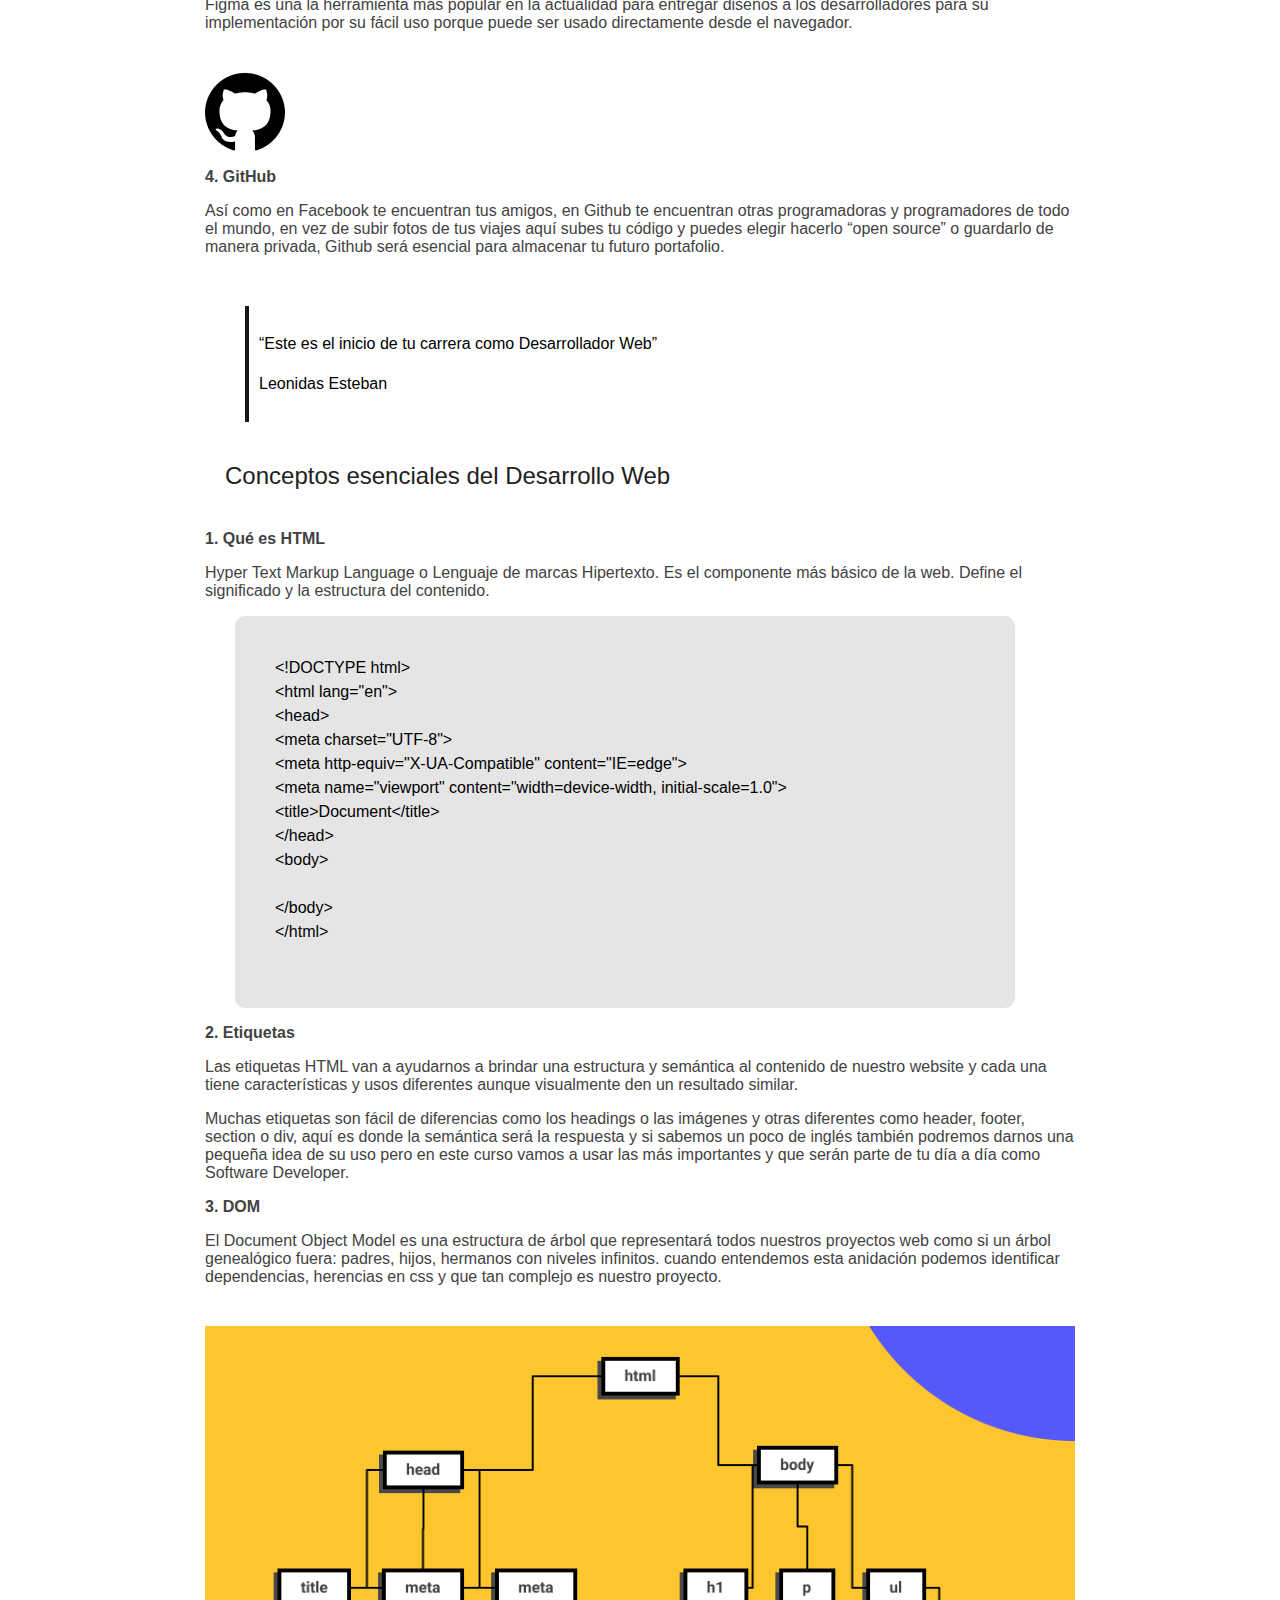
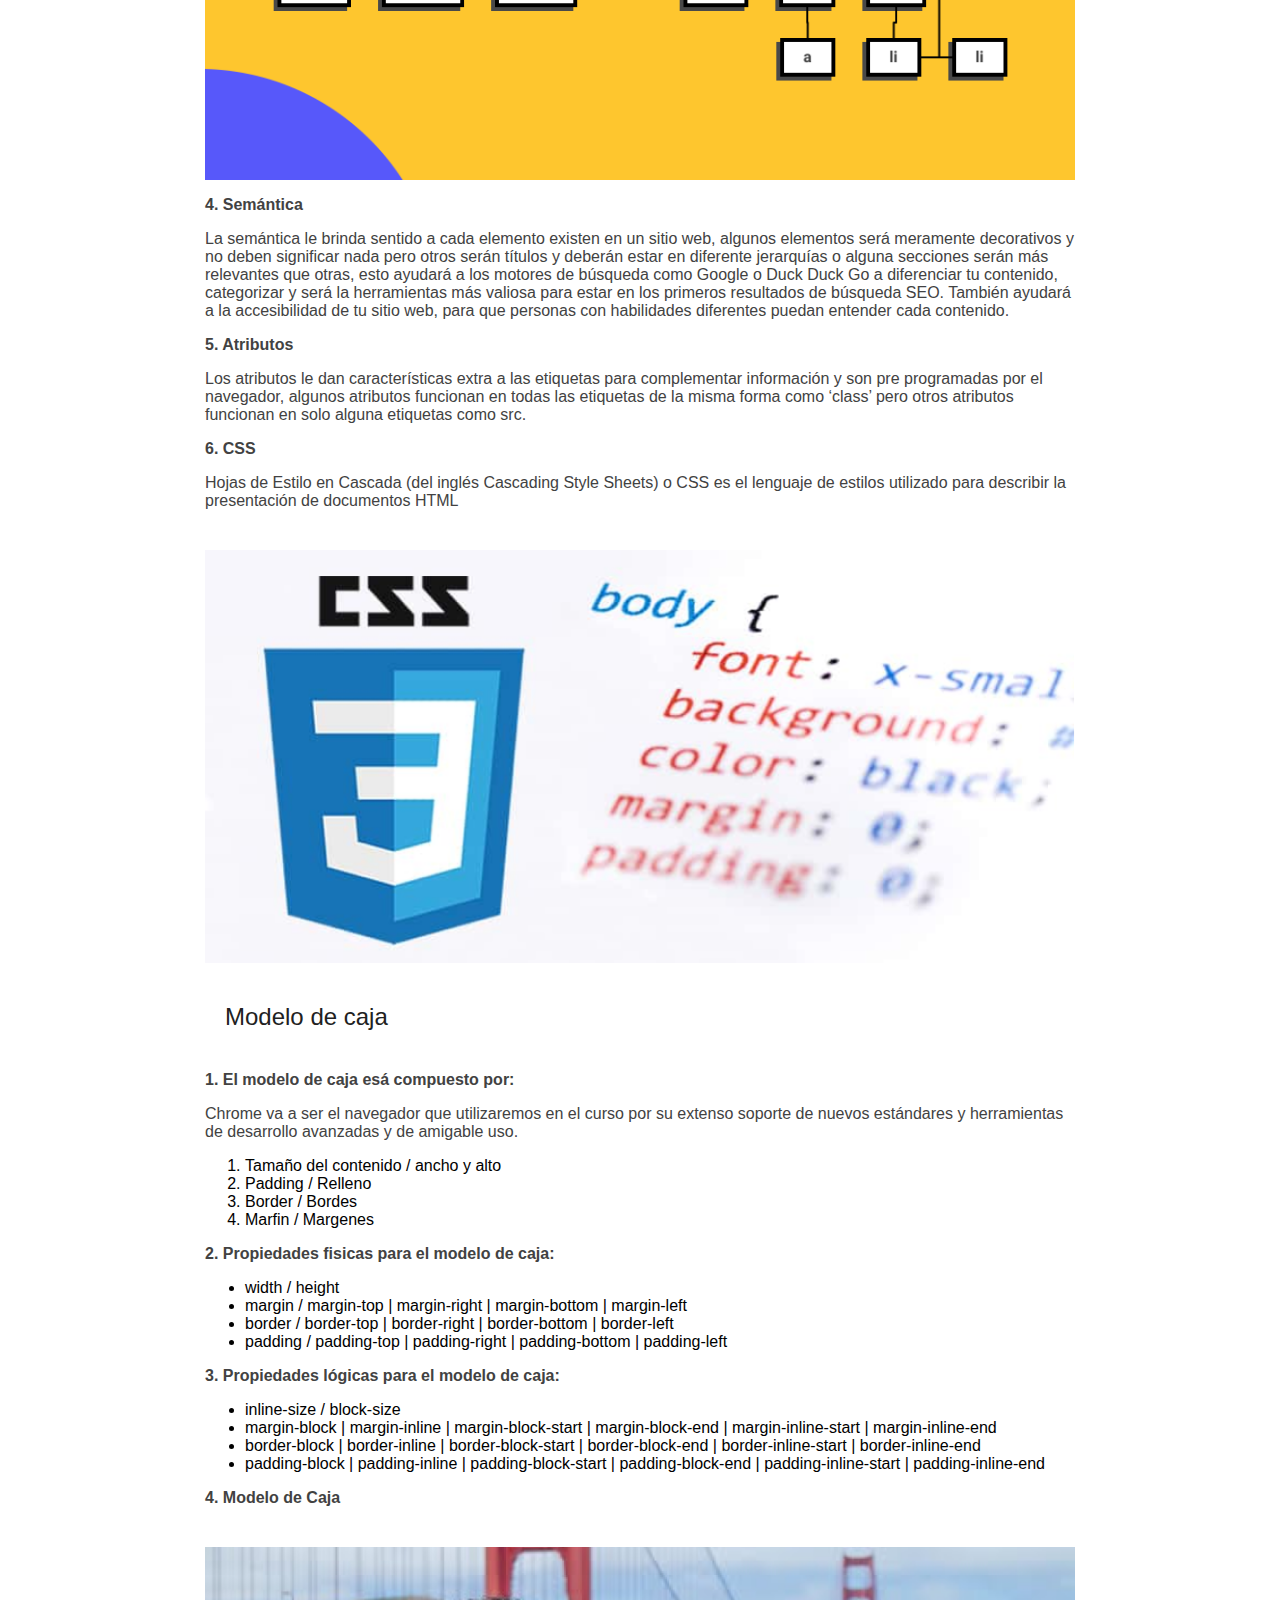
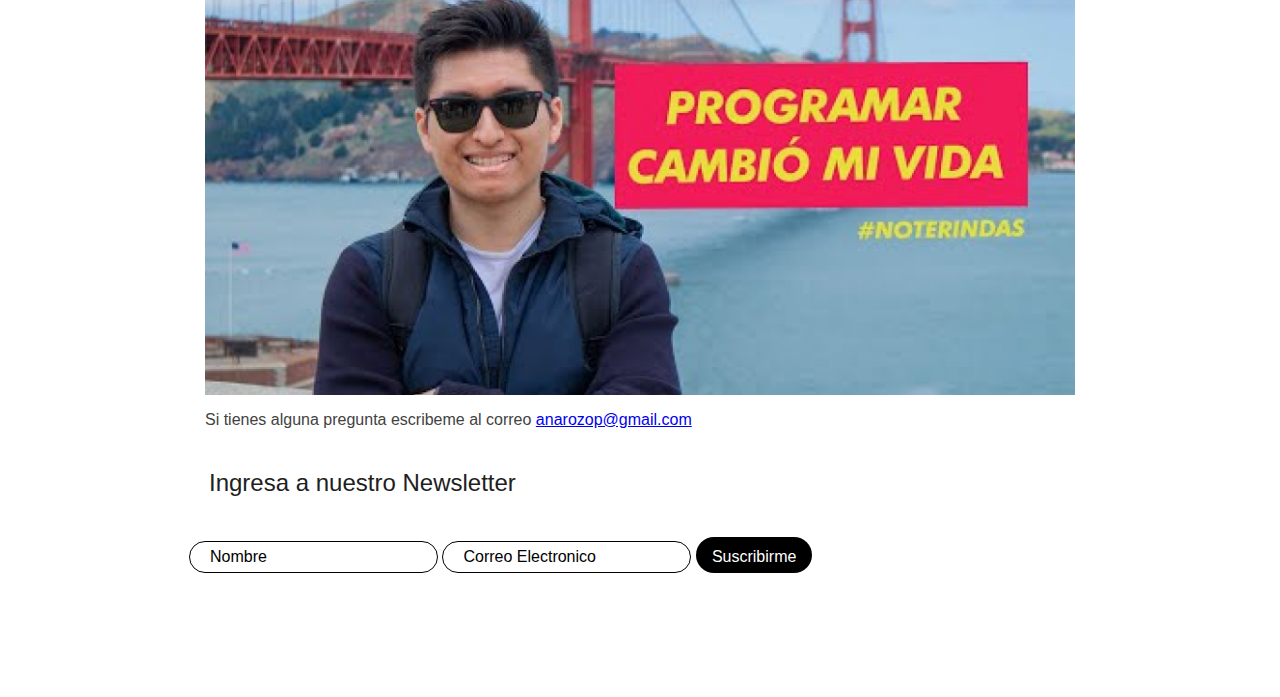
<file: Nemium_C.html>
<!DOCTYPE html>
<html lang="es">

<head>
  <meta charset="UTF-8">
  <meta http-equiv="X-UA-Compatible" content="IE=edge">
  <meta name="viewport" content="width=device-width, initial-scale=1.0">
  <link rel="stylesheet" href="./css/styles-tres.css">
  <link rel="preconnect" href="https://fonts.gstatic.com">
  <link href="https://fonts.googleapis.com/css2?family=Rubik&display=swap" rel="stylesheet">
  <link href="https://fonts.googleapis.com/css2?family=Nunito:ital,wght@0,400;0,600;0,700;1,400;1,700&display=swap"
    rel="stylesheet">
  <link href=“https://fonts.googleapis.com/css2?family=Roboto:wght@400;700&display=swap” rel=“stylesheet”>
  <link rel="preconnect" href="https://fonts.gstatic.com">
  <link href="https://fonts.googleapis.com/css2?family=Montserrat:wght@700&display=swap" rel="stylesheet">
  <meta property="og:title" content="Mi Proyecto del Curso de HTML y CSS" />
  <meta property="og:type" content="website" />
  <meta property="og:url" content="https://anacamilar.github.io/curso-esencial-html-css/index.html" />
  <meta property="og:image" content="https://anacamilar.github.io/curso-esencial-html-css/images/dom.png" />
  <meta property="og:description" content="Todo lo que necesitas saber de un dia a dia de un frontend" />
  <link rel="apple-touch-icon" sizes="57x57" href="./favicon/">
  <link rel="apple-touch-icon" sizes="60x60" href="./favicon//apple-icon-60x60.png">
  <link rel="apple-touch-icon" sizes="72x72" href="./favicon//apple-icon-72x72.png">
  <link rel="apple-touch-icon" sizes="76x76" href="./favicon//apple-icon-76x76.png">
  <link rel="apple-touch-icon" sizes="114x114" href="./favicon//apple-icon-114x114.png">
  <link rel="apple-touch-icon" sizes="120x120" href="./favicon//apple-icon-120x120.png">
  <link rel="apple-touch-icon" sizes="144x144" href="./favicon//apple-icon-144x144.png">
  <link rel="apple-touch-icon" sizes="152x152" href="./favicon//apple-icon-152x152.png">
  <link rel="apple-touch-icon" sizes="180x180" href="./favicon//apple-icon-180x180.png">
  <link rel="icon" type="image/png" sizes="192x192" href="./favicon//android-icon-192x192.png">
  <link rel="icon" type="image/png" sizes="32x32" href="./favicon//favicon-32x32.png">
  <link rel="icon" type="image/png" sizes="96x96" href="./favicon//favicon-96x96.png">
  <link rel="icon" type="image/png" sizes="16x16" href="./favicon//favicon-16x16.png">
  <link rel="manifest" href="./favicon//manifest.json">
  <meta name="msapplication-TileColor" content="#ffffff">
  <meta name="msapplication-TileImage" content="/ms-icon-144x144.png">
  <meta name="theme-color" content="#ffffff">
  <title>El Blog de Ana</title>
</head>

<body>
  <div class="hero"></div>

  <div class="header">
    <div class="wrapper">
      <div class="header-content">
        <header>
          <nav>
            <div>
              <h2 class="variants">VARIANTES DEL PROYECTO</h2>
              <ul>
                <li> <a href="./index.html">Nemiun A</a></li>
                <li> <a href="./Nemium_B.html">Nemium B</a></li>
                <li> <a href="./Nemium_C.html">Nemium C</a></li>
                <li> <a href="./Nemium_D.html">Nemium D</a></li>
                <li> <a href="./Nemium_E.html">Nemium E</a></li>
              </ul>
            </div>

            <details open>
              <summary> Setup </summary>
              <ol>
                <li> <a href="#googlech"> Google Chrome </a> </li>
                <li> <a href="#vsc"> Visual Studio Code </a> </li>
                <li> <a href="#figma"> Figma </a> </li>
                <li> <a href="#github"> GitHub </a> </li>
              </ol>
            </details>
            <details open>
              <summary> Conceptos esenciales del Desarrollo Web</summary>
              <ol>
                <li> <a href="#html"> Qué es HTML </a> </li>
                <li> <a href="#etiquetas"> Etiquetas </a> </li>
                <li> <a href="#dom"> DOM </a> </li>
                <li> <a href="#semanti"> semántica</a> </li>
                <li> <a href="#atribu"> Atributos</a> </li>
                <li> <a href="#css"> Qué es CSS</a> </li>
              </ol>
            </details>
          </nav>
        </header>
      </div>
    </div>
  </div>

  <main class="main">

    <div class="wrapper">
      <div class="main-content">

        <h1>Curso esencial de HTML y CSS</h1>
        <P>Este es el inicio de tu carrera como Desarrollador Web,
          empezarás aprendiendo HTML y CSS para la creación de contenidos,
          en el nivel 2 aprenderás de componentes y en 3 sobre layouts.</P>
        <hr>

        <section class="section-content">

          <h2>Setup</h2>

          <!-- <img src="blancas/Google-blaca.png" alt="logo de google chrome" title="Logo de google chrome"> -->
          <img src="images/google-chrome.png" alt="logo de google chrome" title="Logo de google chrome">
          <h3 id="googlech"> Google Chrome</h3>
          <p>Chrome va a ser el navegador que utilizaremos en el curso por su extenso
            soporte de nuevos estándares y herramientas de
            desarrollo avanzadas y de amigable uso.</p>

          <!-- <img src="blancas/visual-blanca.png" alt="logo de visual studio " title="Logo de visual estudio code"> -->
          <img src="images/visual-studio.png" alt="logo de visual studio " title="Logo de visual estudio code">
          <h3 id="vsc"> Visual Estudio Code</h3>
          <p>Visual Studio Code es el editor de texto más popular y potente del mercado actualmente,
            su fácil uso y la capacidad de extenderlo por medio de plugins lo hace el complemento
            perfecto para cualquier programador sin importar el lenguaje en el que se desemvuelva.</p>

          <!-- <img src="blancas/Figma-blanco.png" alt="logo de figma" title="Logo de figma"> -->
          <img src="images/figma.png" alt="logo de figma" title="Logo de figma">
          <h3 id="figma"> Figma</h3>
          <p>Figma es una la herramienta más popular en la actualidad para entregar diseños a los
            desarrolladores para su implementación por su fácil uso porque puede ser usado
            directamente desde el navegador.</p>

          <!-- <img src="blancas/GitHub-blanco.png" alt="logo de github" title="Logo de github"> -->
          <img src="images/gitHub.png" alt="logo de github" title="Logo de github">
          <h3 id="github"> GitHub</h3>
          <p>Así como en Facebook te encuentran tus amigos, en Github te encuentran otras programadoras
            y programadores de todo el mundo, en vez de subir fotos de tus viajes aquí subes tu
            código y puedes elegir hacerlo “open source” o guardarlo de manera privada, Github será
            esencial para almacenar tu futuro portafolio.</p>

          <blockquote>
            <p> “Este es el inicio de tu carrera como Desarrollador Web”</p>
            <p> <span> Leonidas Esteban </span> </p>
          </blockquote>
        </section>

        <section class="section-content">
          <h2>Conceptos esenciales del Desarrollo Web</h2>
          <h3 id="html"> Qué es HTML</h3>
          <p>Hyper Text Markup Language o Lenguaje de marcas Hipertexto. Es el componente más básico
            de la web. Define el significado y la estructura del contenido.</p>
          <pre>
&lt;!DOCTYPE html&gt;
&lt;html lang=&quot;en&quot;&gt;
&lt;head&gt;
&lt;meta charset=&quot;UTF-8&quot;&gt;
&lt;meta http-equiv=&quot;X-UA-Compatible&quot; content=&quot;IE=edge&quot;&gt;
&lt;meta name=&quot;viewport&quot; content=&quot;width=device-width, initial-scale=1.0&quot;&gt;
&lt;title&gt;Document&lt;/title&gt;
&lt;/head&gt;
&lt;body&gt;

&lt;/body&gt;
&lt;/html&gt;
    </pre>

          <section class="section-images">
            <h3 id="etiquetas">Etiquetas</h3>
            <p>Las etiquetas HTML van a ayudarnos a brindar una estructura y semántica al contenido de
              nuestro website y cada una tiene características y usos diferentes aunque visualmente den
              un resultado similar.</p>
            <p>Muchas etiquetas son fácil de diferencias como los headings o las imágenes y otras diferentes
              como header, footer, section o div, aquí es donde la semántica será la respuesta y si
              sabemos un
              poco de inglés también podremos darnos una pequeña idea de su uso pero en este curso vamos a
              usar
              las más importantes y que serán parte de tu día a día como Software Developer.</p>

            <h3 id="dom">DOM</h3>
            <p>El Document Object Model es una estructura de árbol que representará todos nuestros proyectos
              web
              como si un árbol genealógico fuera: padres, hijos, hermanos con niveles infinitos. cuando
              entendemos
              esta anidación podemos identificar dependencias, herencias en css y que tan complejo es
              nuestro proyecto.</p>
            <img src="images/dom.png" title="Estructura de arbol que representa al DOM">

            <h3 id="semanti">Semántica</h3>
            <p>La semántica le brinda sentido a cada elemento existen en un sitio web, algunos elementos
              será
              meramente decorativos y no deben significar nada pero otros serán títulos y deberán estar en
              diferente jerarquías o alguna secciones serán más relevantes que otras, esto ayudará a los
              motores
              de búsqueda como Google o Duck Duck Go a diferenciar tu contenido, categorizar y será la
              herramientas
              más valiosa para estar en los primeros resultados de búsqueda SEO. También ayudará a la
              accesibilidad
              de tu sitio web, para que personas con habilidades diferentes puedan entender cada
              contenido.</p>

            <h3 id="atribu">Atributos</h3>
            <p>Los atributos le dan características extra a las etiquetas para complementar información y
              son pre programadas por el
              navegador, algunos atributos funcionan en todas las etiquetas de la misma forma como ‘class’
              pero otros atributos
              funcionan en solo alguna etiquetas como src.</p>

            <h3 id="css">CSS</h3>
            <p>Hojas de Estilo en Cascada (del inglés Cascading Style Sheets) o CSS es el lenguaje de
              estilos utilizado para describir
              la presentación de documentos HTML</p>
            <img src="images/css.png" title="Imagen de css">
          </section>



          <section class="section-content">

            <h2>Modelo de caja</h2>
            <h3>El modelo de caja esá compuesto por:</h3>
            <p>Chrome va a ser el navegador que utilizaremos en el curso por su extenso soporte de nuevos
              estándares
              y herramientas de desarrollo avanzadas y de amigable uso.</p>

            <nav>
              <ol>
                <li>Tamaño del contenido / ancho y alto</li>
                <li>Padding / Relleno</li>
                <li>Border / Bordes</li>
                <li>Marfin / Margenes</li>
              </ol>
              <h3>Propiedades fisicas para el modelo de caja:</h3>
              <ul>
                <li>width / height</li>
                <li>margin / margin-top | margin-right | margin-bottom | margin-left</li>
                <li>border / border-top | border-right | border-bottom | border-left</li>
                <li>padding / padding-top | padding-right | padding-bottom | padding-left</li>
              </ul>
              <h3>Propiedades lógicas para el modelo de caja:</h3>
              <ul>
                <li>inline-size / block-size</li>
                <li>margin-block | margin-inline | margin-block-start | margin-block-end |
                  margin-inline-start | margin-inline-end</li>
                <li>border-block | border-inline | border-block-start | border-block-end |
                  border-inline-start | border-inline-end</li>
                <li>padding-block | padding-inline | padding-block-start | padding-block-end |
                  padding-inline-start | padding-inline-end</li>
              </ul>
            </nav>

            <h3>Modelo de Caja</h3>
            <img src="images/modelo-caja.png" title="Imagen sobre el modelo de caja ">
          </section>

          <p>
            Si tienes alguna pregunta escribeme al correo
            <a href="mailto:anarozop@gmail.com">anarozop@gmail.com</a>
          </p>
        </section>
      </div>

      <div class='section-content'>
        <h2>Ingresa a nuestro Newsletter</h2>
        <form action="#" class="form">
          <input type="text" placeholder="Nombre">
          <input type="email" placeholder="Correo Electronico">
          <input type="submit" value="Suscribirme">
        </form>
      </div>
    </div>

  </main>


</body>

</html>
</file>
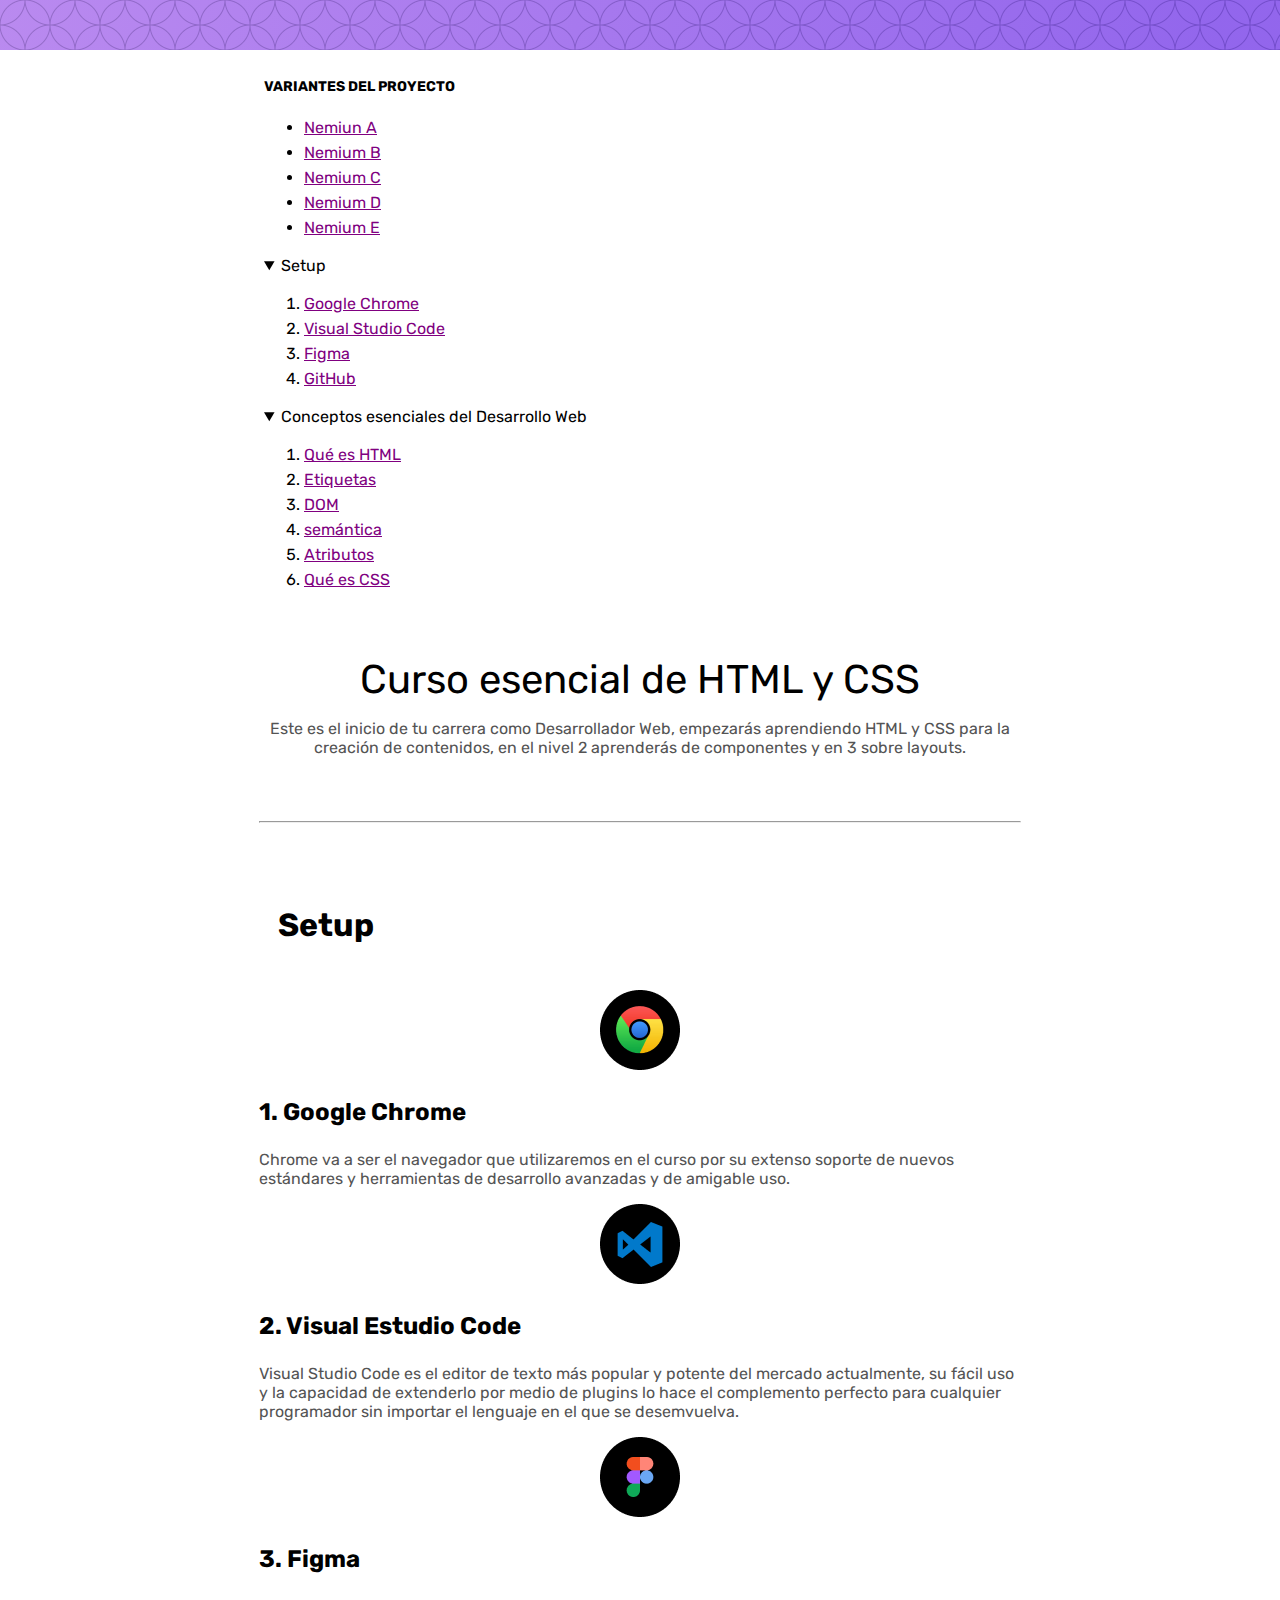
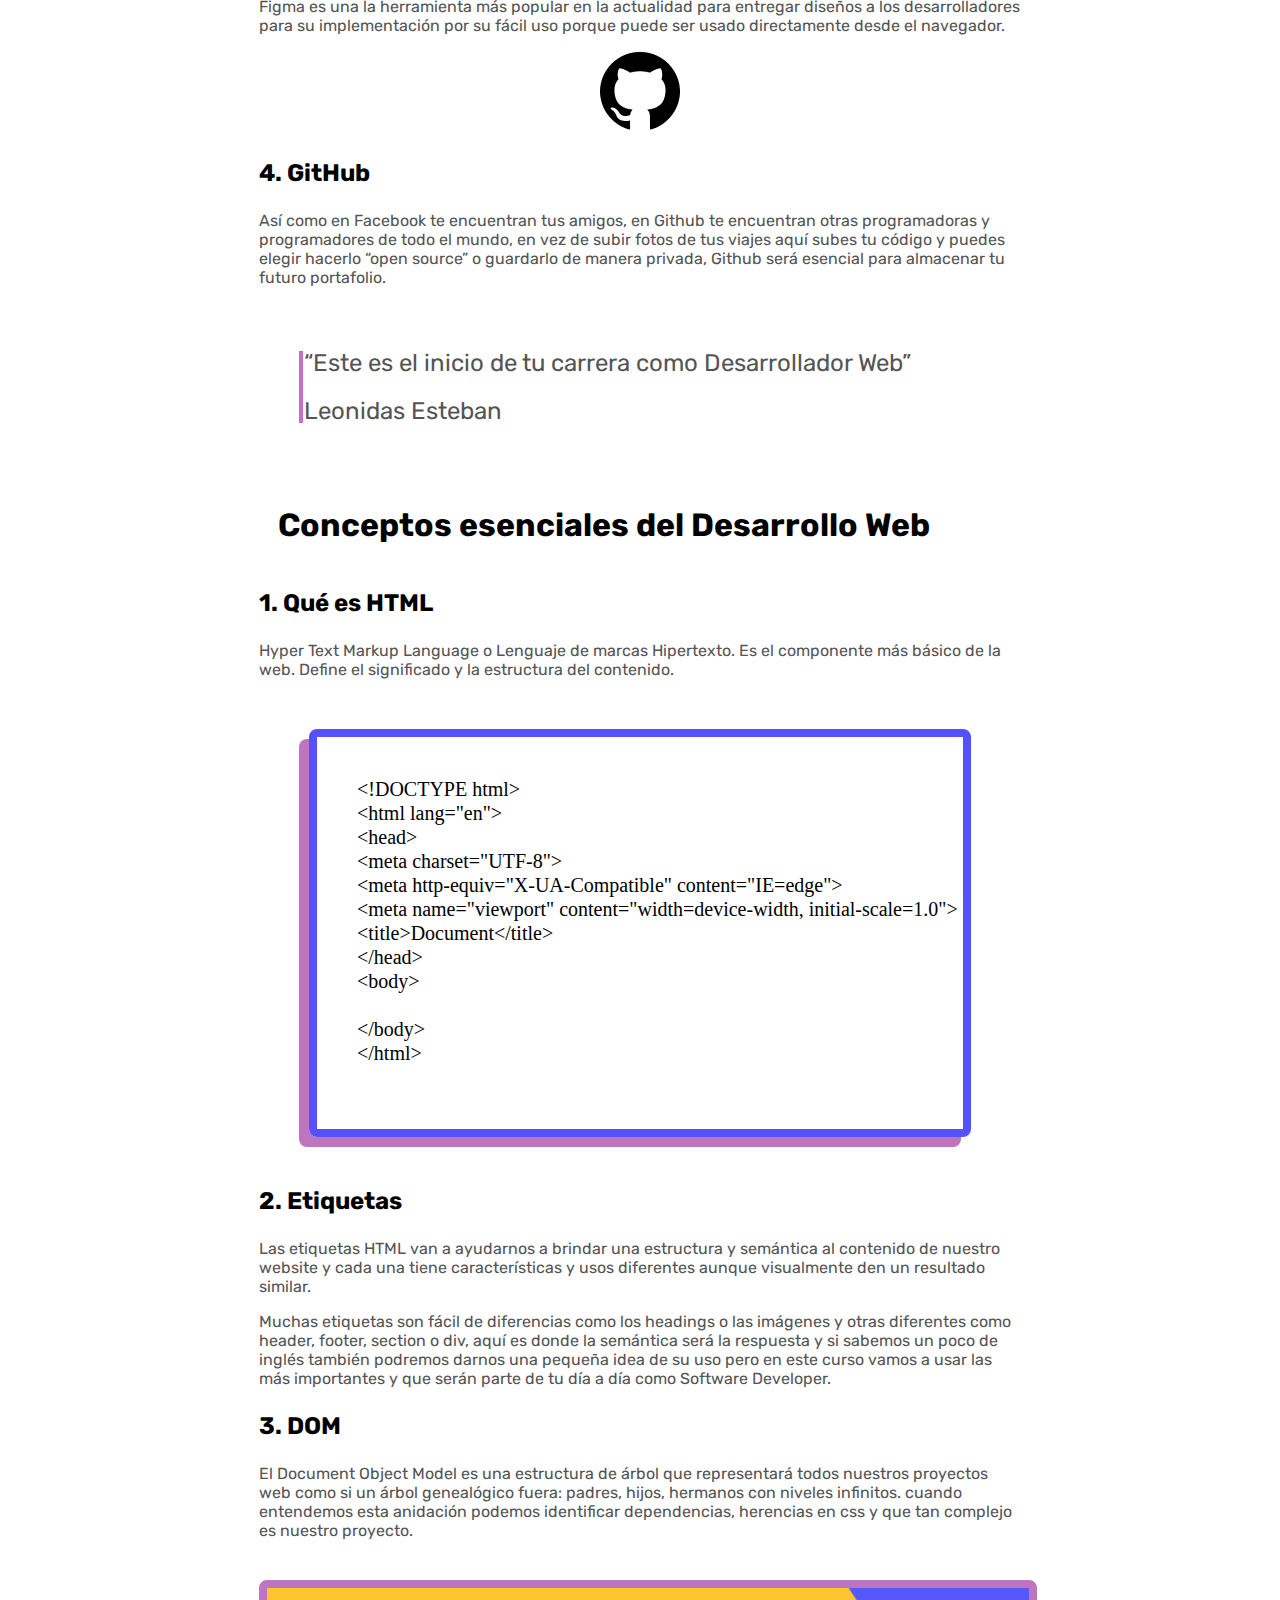
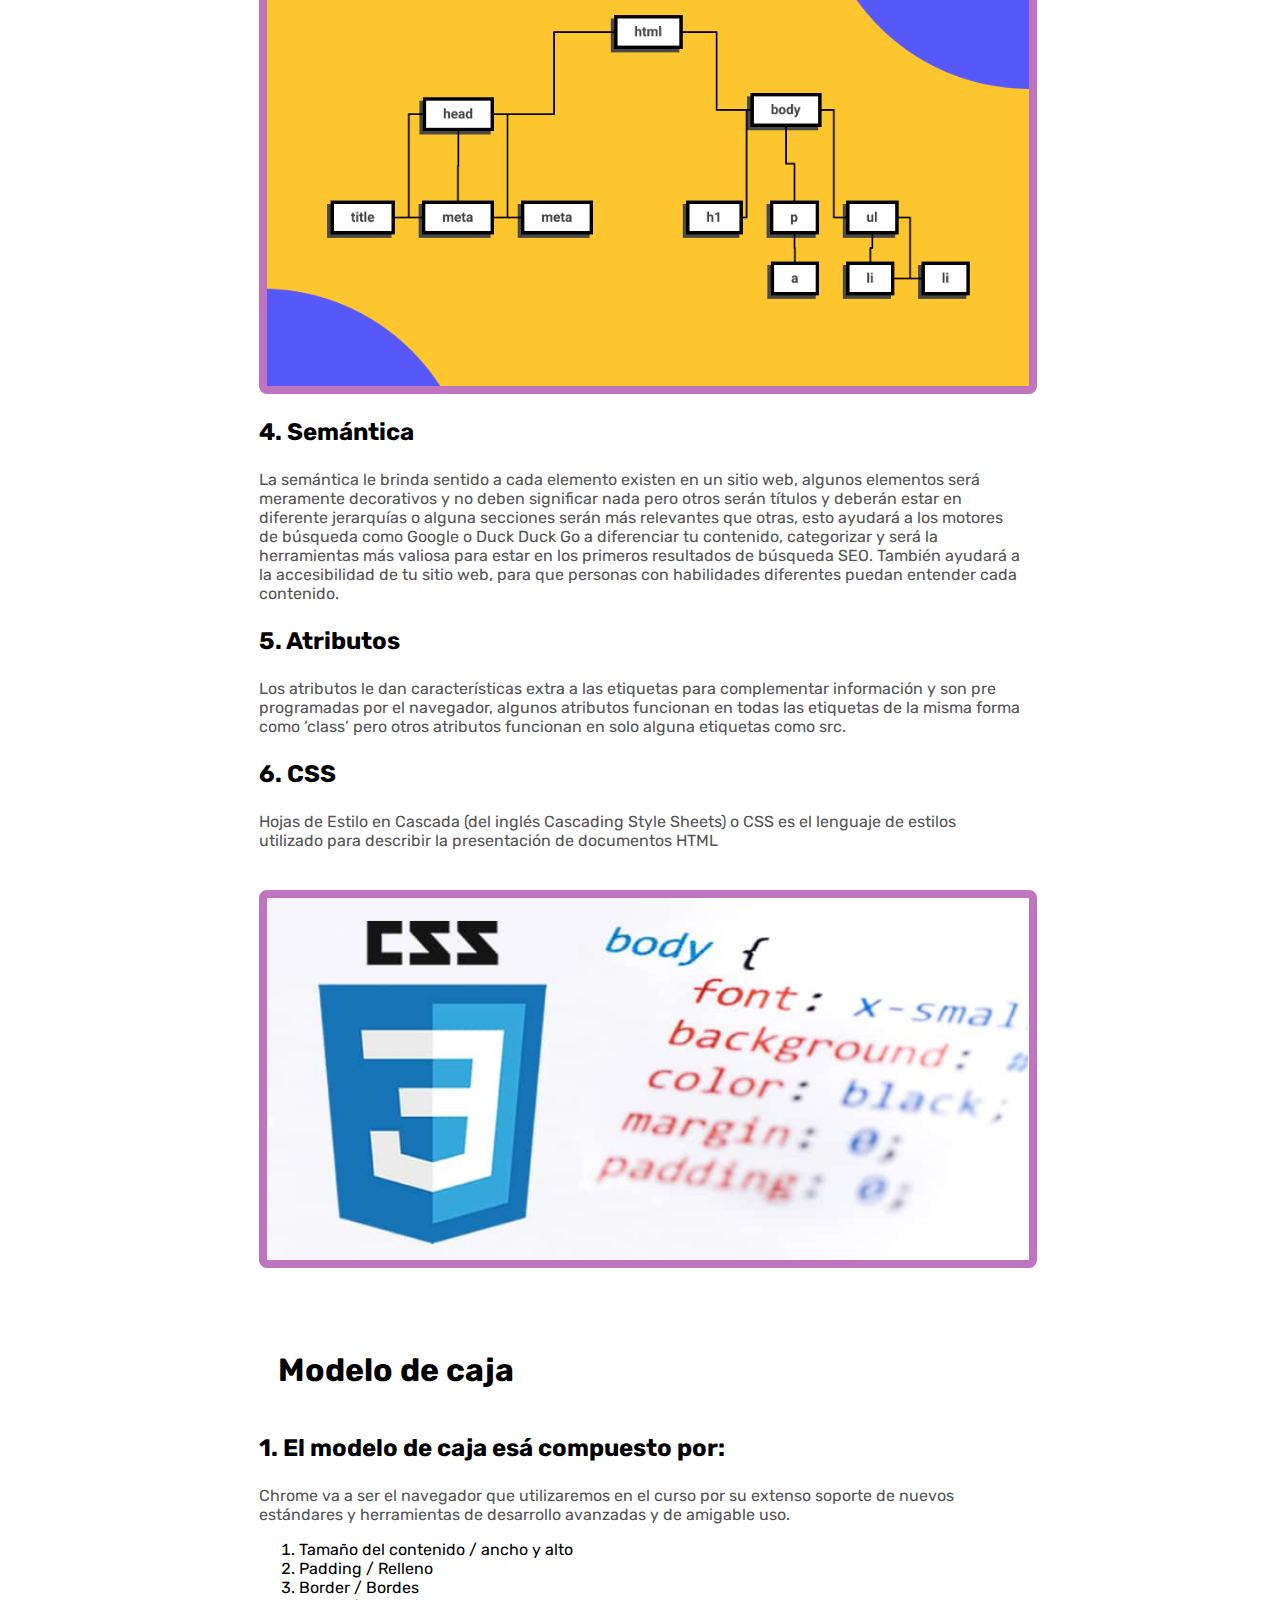
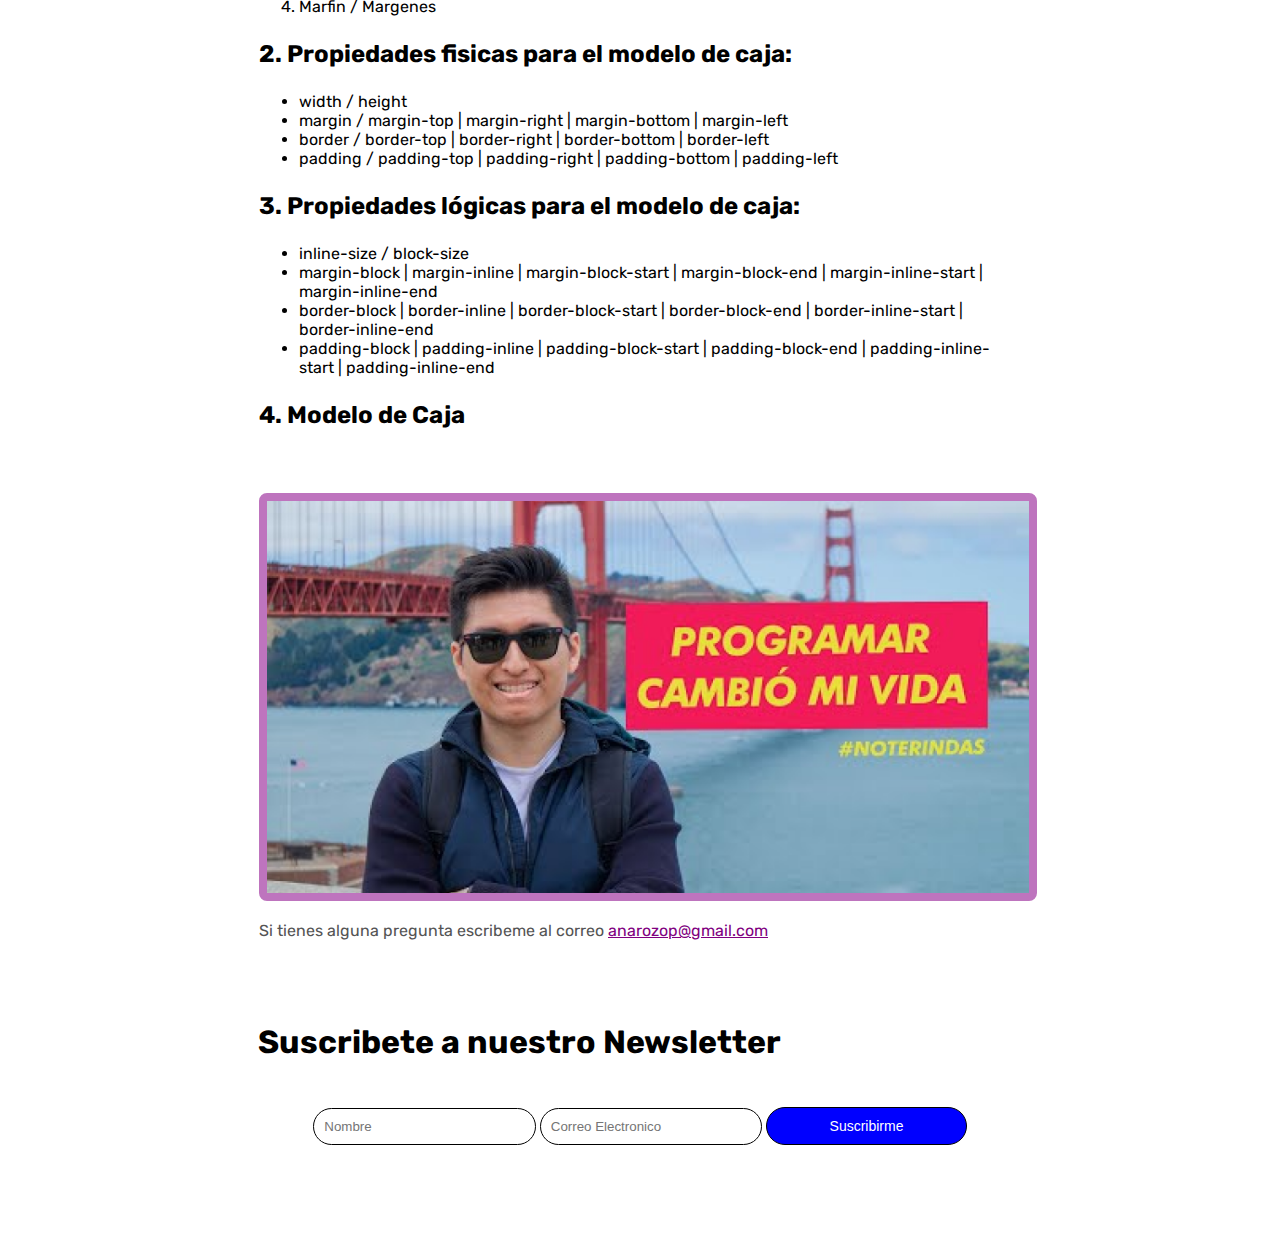
<file: Nemium_D.html>
<!DOCTYPE html>
<html lang="es">

<head>
  <meta charset="UTF-8">
  <meta http-equiv="X-UA-Compatible" content="IE=edge">
  <meta name="viewport" content="width=device-width, initial-scale=1.0">
  <link rel="stylesheet" href="./css/styles-four.css">
  <link rel="preconnect" href="https://fonts.gstatic.com">
  <link rel="preconnect" href="https://fonts.gstatic.com">
  <link rel="preconnect" href="https://fonts.gstatic.com">
  <link href="https://fonts.googleapis.com/css2?family=Rubik&display=swap" rel="stylesheet">
  <link href="https://fonts.googleapis.com/css2?family=Nunito:ital,wght@0,400;0,600;0,700;1,400;1,700&display=swap"
    rel="stylesheet">
  <link rel="preconnect" href="https://fonts.gstatic.com">
  <link rel="preconnect" href="https://fonts.gstatic.com">
  <link href="https://fonts.googleapis.com/css2?family=Montserrat:wght@700&display=swap" rel="stylesheet">
  <meta property="og:title" content="Mi Proyecto del Curso de HTML y CSS" />
  <meta property="og:type" content="website" />
  <meta property="og:url" content="https://anacamilar.github.io/curso-esencial-html-css/index.html" />
  <meta property="og:image" content="https://anacamilar.github.io/curso-esencial-html-css/images/dom.png" />
  <meta property="og:description" content="Todo lo que necesitas saber de un dia a dia de un frontend" />
  <link rel="apple-touch-icon" sizes="57x57" href="./favicon/">
  <link rel="apple-touch-icon" sizes="60x60" href="./favicon//apple-icon-60x60.png">
  <link rel="apple-touch-icon" sizes="72x72" href="./favicon//apple-icon-72x72.png">
  <link rel="apple-touch-icon" sizes="76x76" href="./favicon//apple-icon-76x76.png">
  <link rel="apple-touch-icon" sizes="114x114" href="./favicon//apple-icon-114x114.png">
  <link rel="apple-touch-icon" sizes="120x120" href="./favicon//apple-icon-120x120.png">
  <link rel="apple-touch-icon" sizes="144x144" href="./favicon//apple-icon-144x144.png">
  <link rel="apple-touch-icon" sizes="152x152" href="./favicon//apple-icon-152x152.png">
  <link rel="apple-touch-icon" sizes="180x180" href="./favicon//apple-icon-180x180.png">
  <link rel="icon" type="image/png" sizes="192x192" href="./favicon//android-icon-192x192.png">
  <link rel="icon" type="image/png" sizes="32x32" href="./favicon//favicon-32x32.png">
  <link rel="icon" type="image/png" sizes="96x96" href="./favicon//favicon-96x96.png">
  <link rel="icon" type="image/png" sizes="16x16" href="./favicon//favicon-16x16.png">
  <link rel="manifest" href="./favicon//manifest.json">
  <meta name="msapplication-TileColor" content="#ffffff">
  <meta name="msapplication-TileImage" content="/ms-icon-144x144.png">
  <meta name="theme-color" content="#ffffff">
  <title>El Blog de Ana</title>
</head>

<body>
  <div class="hero"></div>

  <div class="header">
    <div class="wrapper">
      <div class="header-content">
        <header>
          <nav>
            <div>
              <h2 class="variants">VARIANTES DEL PROYECTO</h2>
              <ul>
                <li> <a href="./index.html">Nemiun A</a></li>
                <li> <a href="./Nemium_B.html">Nemium B</a></li>
                <li> <a href="./Nemium_C.html">Nemium C</a></li>
                <li> <a href="./Nemium_D.html">Nemium D</a></li>
                <li> <a href="./Nemium_E.html">Nemium E</a></li>
              </ul>
            </div>

            <details open>
              <summary> Setup </summary>
              <ol>
                <li> <a href="#googlech"> Google Chrome </a> </li>
                <li> <a href="#vsc"> Visual Studio Code </a> </li>
                <li> <a href="#figma"> Figma </a> </li>
                <li> <a href="#github"> GitHub </a> </li>
              </ol>
            </details>
            <details open>
              <summary> Conceptos esenciales del Desarrollo Web</summary>
              <ol>
                <li> <a href="#html"> Qué es HTML </a> </li>
                <li> <a href="#etiquetas"> Etiquetas </a> </li>
                <li> <a href="#dom"> DOM </a> </li>
                <li> <a href="#semanti"> semántica</a> </li>
                <li> <a href="#atribu"> Atributos</a> </li>
                <li> <a href="#css"> Qué es CSS</a> </li>
              </ol>
            </details>
          </nav>
        </header>
      </div>
    </div>
  </div>

  <main class="main">

    <div class="wrapper">
      <div class="main-content">

        <h1>Curso esencial de HTML y CSS</h1>
        <P>Este es el inicio de tu carrera como Desarrollador Web,
          empezarás aprendiendo HTML y CSS para la creación de contenidos,
          en el nivel 2 aprenderás de componentes y en 3 sobre layouts.</P>
        <hr>

        <section class="section-content">

          <h2>Setup</h2>

          <!-- <img src="blancas/Google-blaca.png" alt="logo de google chrome" title="Logo de google chrome"> -->
          <img src="images/google-chrome.png" alt="logo de google chrome" title="Logo de google chrome">
          <h3 id="googlech"> Google Chrome</h3>
          <p>Chrome va a ser el navegador que utilizaremos en el curso por su extenso
            soporte de nuevos estándares y herramientas de
            desarrollo avanzadas y de amigable uso.</p>

          <!-- <img src="blancas/visual-blanca.png" alt="logo de visual studio " title="Logo de visual estudio code"> -->
          <img src="images/visual-studio.png" alt="logo de visual studio " title="Logo de visual estudio code">
          <h3 id="vsc"> Visual Estudio Code</h3>
          <p>Visual Studio Code es el editor de texto más popular y potente del mercado actualmente,
            su fácil uso y la capacidad de extenderlo por medio de plugins lo hace el complemento
            perfecto para cualquier programador sin importar el lenguaje en el que se desemvuelva.</p>

          <!-- <img src="blancas/Figma-blanco.png" alt="logo de figma" title="Logo de figma"> -->
          <img src="images/figma.png" alt="logo de figma" title="Logo de figma">
          <h3 id="figma"> Figma</h3>
          <p>Figma es una la herramienta más popular en la actualidad para entregar diseños a los
            desarrolladores para su implementación por su fácil uso porque puede ser usado
            directamente desde el navegador.</p>

          <!-- <img src="blancas/GitHub-blanco.png" alt="logo de github" title="Logo de github"> -->
          <img src="images/gitHub.png" alt="logo de github" title="Logo de github">
          <h3 id="github"> GitHub</h3>
          <p>Así como en Facebook te encuentran tus amigos, en Github te encuentran otras programadoras
            y programadores de todo el mundo, en vez de subir fotos de tus viajes aquí subes tu
            código y puedes elegir hacerlo “open source” o guardarlo de manera privada, Github será
            esencial para almacenar tu futuro portafolio.</p>

          <blockquote>
            <p> “Este es el inicio de tu carrera como Desarrollador Web”</p>
            <p> <span> Leonidas Esteban </span> </p>
          </blockquote>
        </section>

        <section class="section-content">
          <h2>Conceptos esenciales del Desarrollo Web</h2>
          <h3 id="html"> Qué es HTML</h3>
          <p>Hyper Text Markup Language o Lenguaje de marcas Hipertexto. Es el componente más básico
            de la web. Define el significado y la estructura del contenido.</p>
          <pre>
&lt;!DOCTYPE html&gt;
&lt;html lang=&quot;en&quot;&gt;
&lt;head&gt;
&lt;meta charset=&quot;UTF-8&quot;&gt;
&lt;meta http-equiv=&quot;X-UA-Compatible&quot; content=&quot;IE=edge&quot;&gt;
&lt;meta name=&quot;viewport&quot; content=&quot;width=device-width, initial-scale=1.0&quot;&gt;
&lt;title&gt;Document&lt;/title&gt;
&lt;/head&gt;
&lt;body&gt;

&lt;/body&gt;
&lt;/html&gt;
    </pre>

          <section class="section-images">
            <h3 id="etiquetas">Etiquetas</h3>
            <p>Las etiquetas HTML van a ayudarnos a brindar una estructura y semántica al contenido de
              nuestro website y cada una tiene características y usos diferentes aunque visualmente den
              un resultado similar.</p>
            <p>Muchas etiquetas son fácil de diferencias como los headings o las imágenes y otras diferentes
              como header, footer, section o div, aquí es donde la semántica será la respuesta y si
              sabemos un
              poco de inglés también podremos darnos una pequeña idea de su uso pero en este curso vamos a
              usar
              las más importantes y que serán parte de tu día a día como Software Developer.</p>

            <h3 id="dom">DOM</h3>
            <p>El Document Object Model es una estructura de árbol que representará todos nuestros proyectos
              web
              como si un árbol genealógico fuera: padres, hijos, hermanos con niveles infinitos. cuando
              entendemos
              esta anidación podemos identificar dependencias, herencias en css y que tan complejo es
              nuestro proyecto.</p>
            <img src="images/dom.png" title="Estructura de arbol que representa al DOM">

            <h3 id="semanti">Semántica</h3>
            <p>La semántica le brinda sentido a cada elemento existen en un sitio web, algunos elementos
              será
              meramente decorativos y no deben significar nada pero otros serán títulos y deberán estar en
              diferente jerarquías o alguna secciones serán más relevantes que otras, esto ayudará a los
              motores
              de búsqueda como Google o Duck Duck Go a diferenciar tu contenido, categorizar y será la
              herramientas
              más valiosa para estar en los primeros resultados de búsqueda SEO. También ayudará a la
              accesibilidad
              de tu sitio web, para que personas con habilidades diferentes puedan entender cada
              contenido.</p>

            <h3 id="atribu">Atributos</h3>
            <p>Los atributos le dan características extra a las etiquetas para complementar información y
              son pre programadas por el
              navegador, algunos atributos funcionan en todas las etiquetas de la misma forma como ‘class’
              pero otros atributos
              funcionan en solo alguna etiquetas como src.</p>

            <h3 id="css">CSS</h3>
            <p>Hojas de Estilo en Cascada (del inglés Cascading Style Sheets) o CSS es el lenguaje de
              estilos utilizado para describir
              la presentación de documentos HTML</p>
            <img src="images/css.png" title="Imagen de css">
          </section>



          <section class="section-content">

            <h2>Modelo de caja</h2>
            <h3>El modelo de caja esá compuesto por:</h3>
            <p>Chrome va a ser el navegador que utilizaremos en el curso por su extenso soporte de nuevos
              estándares
              y herramientas de desarrollo avanzadas y de amigable uso.</p>

            <nav>
              <ol>
                <li>Tamaño del contenido / ancho y alto</li>
                <li>Padding / Relleno</li>
                <li>Border / Bordes</li>
                <li>Marfin / Margenes</li>
              </ol>
              <h3>Propiedades fisicas para el modelo de caja:</h3>
              <ul>
                <li>width / height</li>
                <li>margin / margin-top | margin-right | margin-bottom | margin-left</li>
                <li>border / border-top | border-right | border-bottom | border-left</li>
                <li>padding / padding-top | padding-right | padding-bottom | padding-left</li>
              </ul>
              <h3>Propiedades lógicas para el modelo de caja:</h3>
              <ul>
                <li>inline-size / block-size</li>
                <li>margin-block | margin-inline | margin-block-start | margin-block-end |
                  margin-inline-start | margin-inline-end</li>
                <li>border-block | border-inline | border-block-start | border-block-end |
                  border-inline-start | border-inline-end</li>
                <li>padding-block | padding-inline | padding-block-start | padding-block-end |
                  padding-inline-start | padding-inline-end</li>
              </ul>
            </nav>

              <h3>Modelo de Caja</h3>

            <img src="images/modelo-caja.png" title="Imagen sobre el modelo de caja ">
          </section>

          <p>
            Si tienes alguna pregunta escribeme al correo
            <a href="mailto:anarozop@gmail.com">anarozop@gmail.com</a>
          </p>
        </section>
      </div>

      <div class='section-content'>
        <h2>Suscribete a nuestro Newsletter</h2>
        <form action="#" class="form">
          <input type="text" placeholder="Nombre">
          <input type="email" placeholder="Correo Electronico">
          <input type="submit" value="Suscribirme">
        </form>
      </div>
    </div>

  </main>


</body>

</html>
</file>
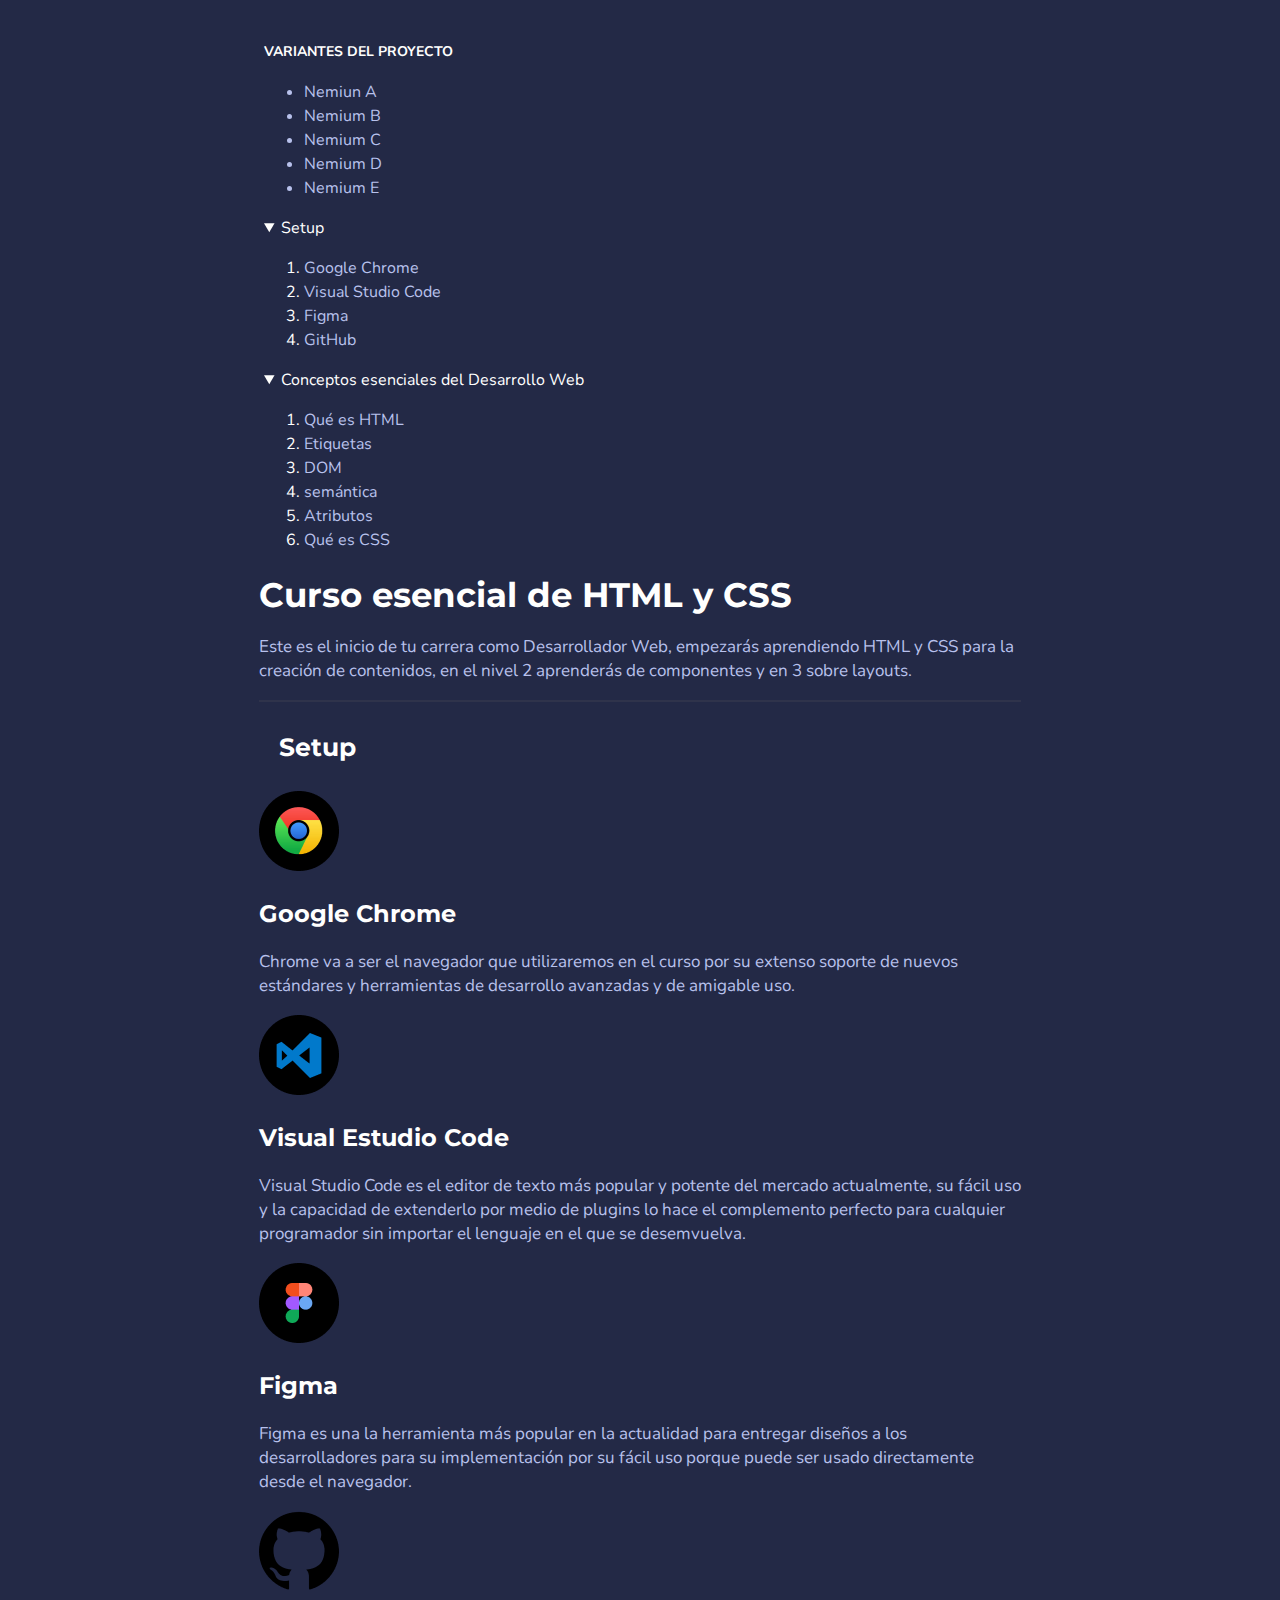
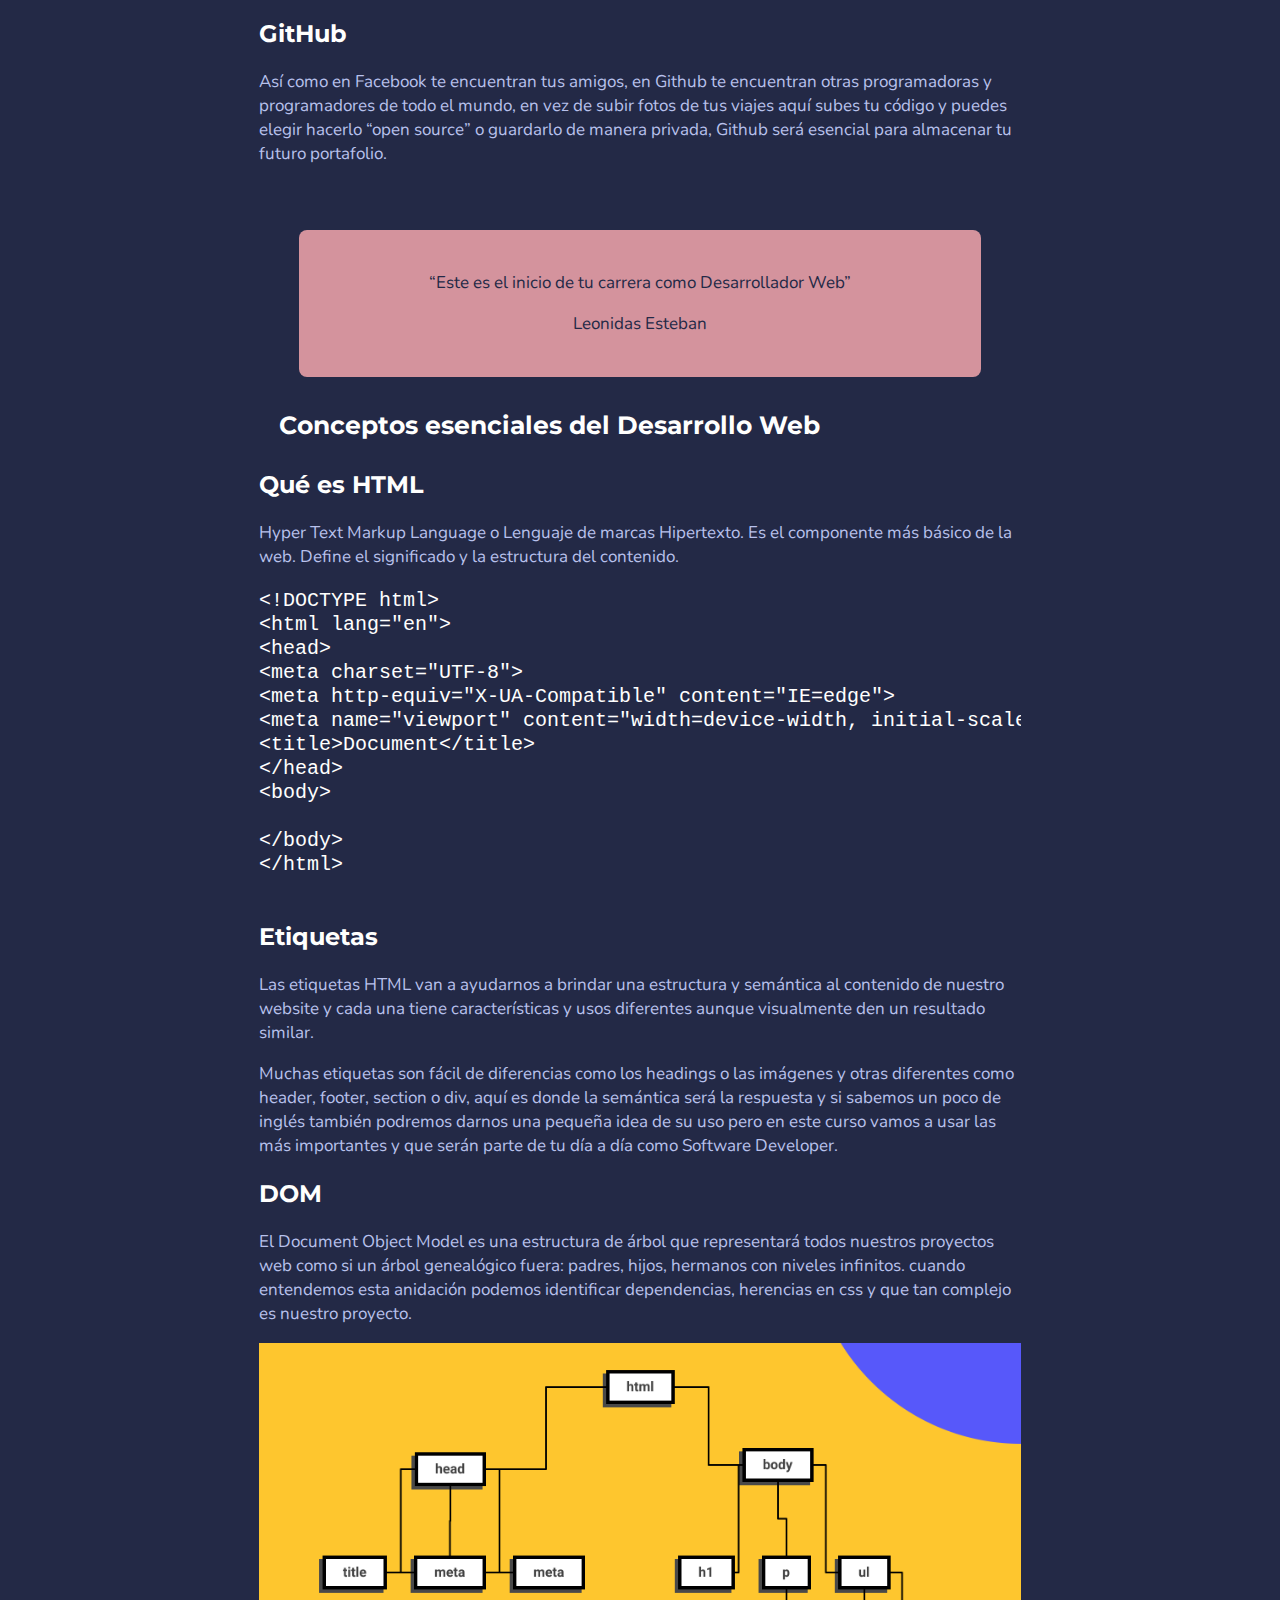
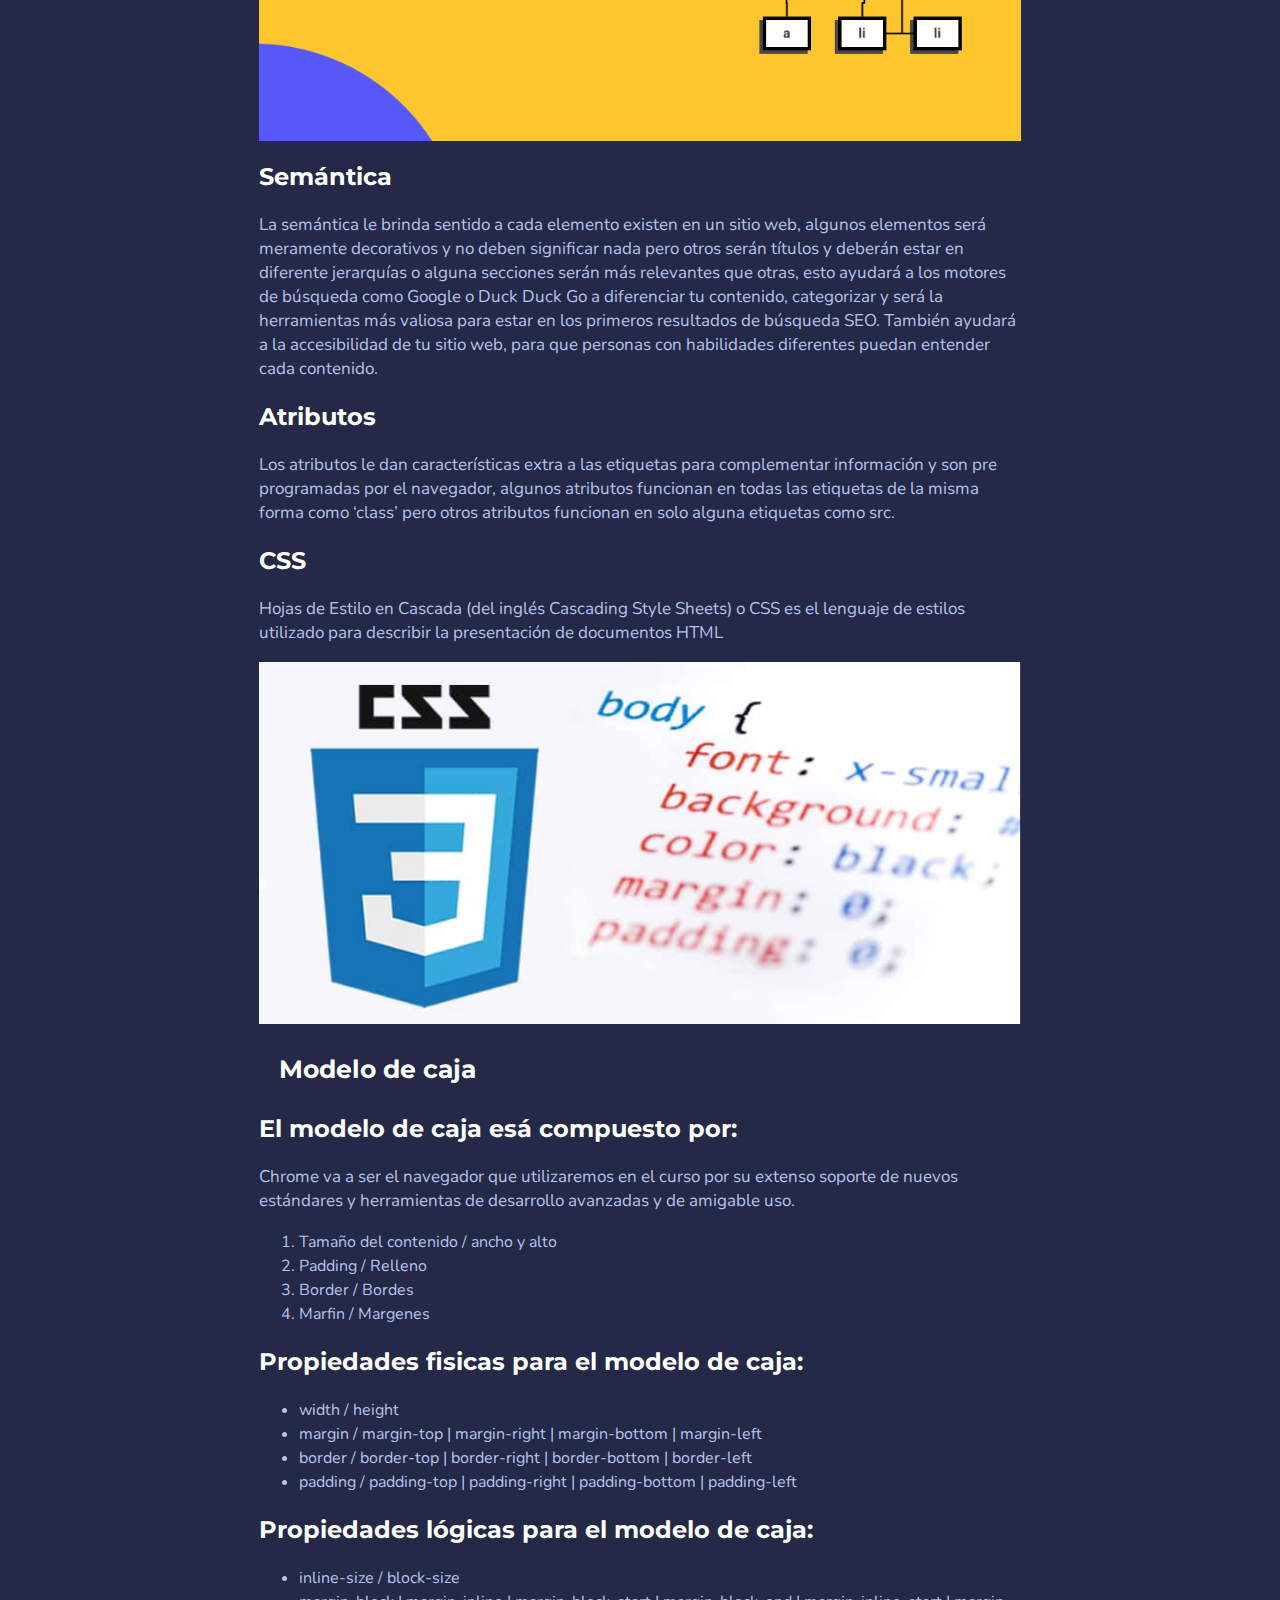
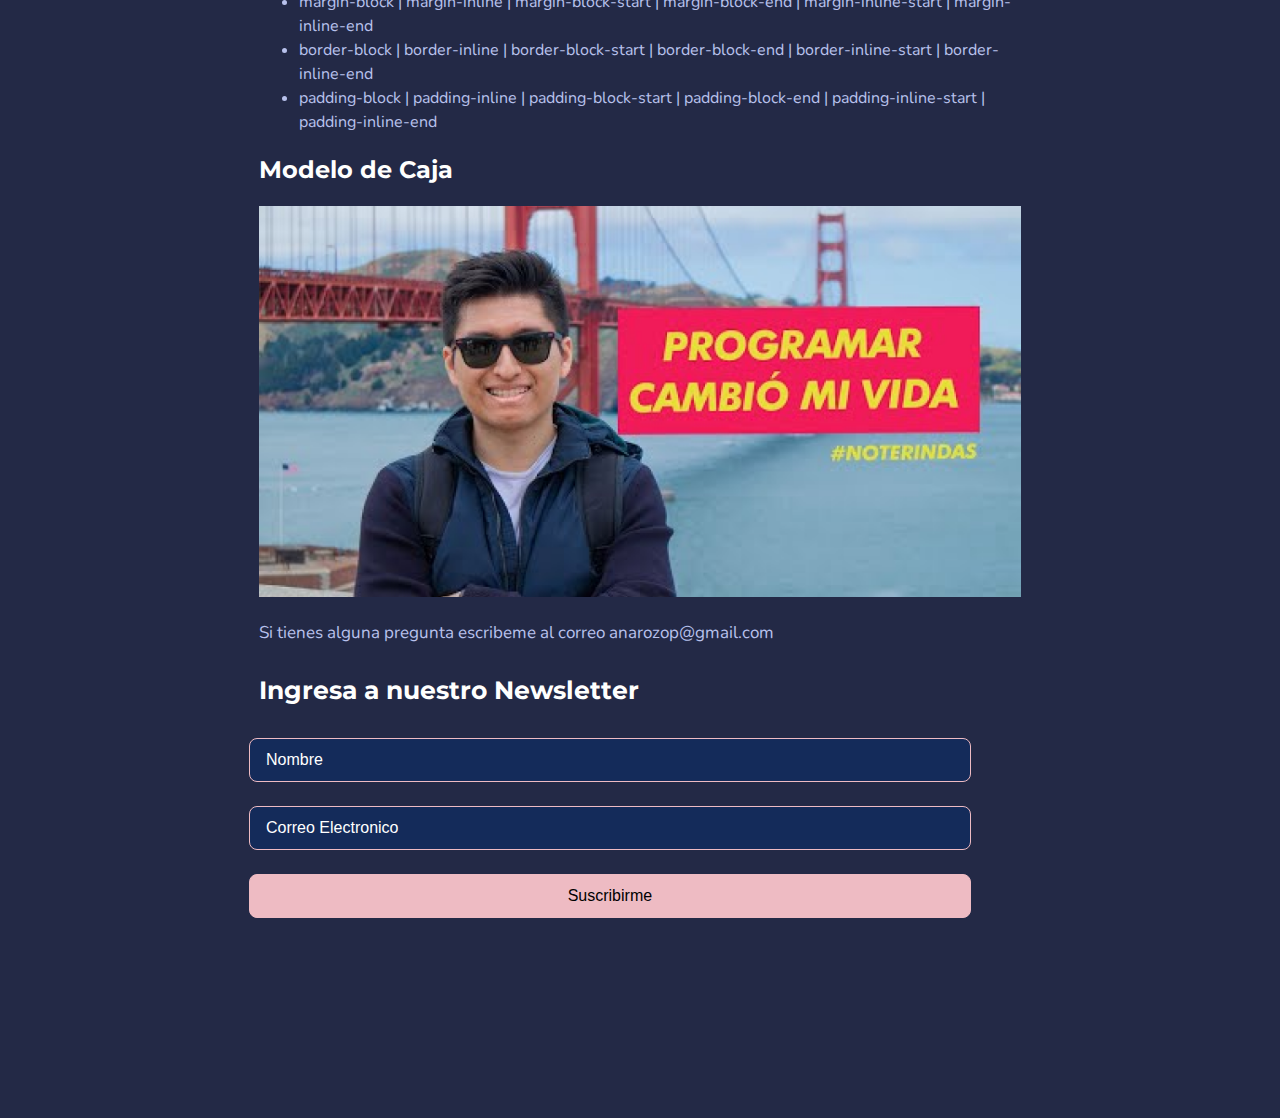
<file: Nemium_E.html>
<!DOCTYPE html>
<html lang="es">

<head>
  <meta charset="UTF-8">
  <meta http-equiv="X-UA-Compatible" content="IE=edge">
  <meta name="viewport" content="width=device-width, initial-scale=1.0">
  <link rel="stylesheet" href="./css/styles-five.css">
  <link rel="preconnect" href="https://fonts.gstatic.com">
  <link rel="preconnect" href="https://fonts.gstatic.com">
  <link rel="preconnect" href="https://fonts.gstatic.com">
  <link href="https://fonts.googleapis.com/css2?family=Rubik&display=swap" rel="stylesheet">
  <link href="https://fonts.googleapis.com/css2?family=Nunito:ital,wght@0,400;0,600;0,700;1,400;1,700&display=swap"
    rel="stylesheet">
  <link rel="preconnect" href="https://fonts.gstatic.com">
  <link rel="preconnect" href="https://fonts.gstatic.com">
  <link href="https://fonts.googleapis.com/css2?family=Montserrat:wght@700&display=swap" rel="stylesheet">
  <meta property="og:title" content="Mi Proyecto del Curso de HTML y CSS" />
  <meta property="og:type" content="website" />
  <meta property="og:url" content="https://anacamilar.github.io/curso-esencial-html-css/index.html" />
  <meta property="og:image" content="https://anacamilar.github.io/curso-esencial-html-css/images/dom.png" />
  <meta property="og:description" content="Todo lo que necesitas saber de un dia a dia de un frontend" />
  <link rel="apple-touch-icon" sizes="57x57" href="./favicon/">
  <link rel="apple-touch-icon" sizes="60x60" href="./favicon//apple-icon-60x60.png">
  <link rel="apple-touch-icon" sizes="72x72" href="./favicon//apple-icon-72x72.png">
  <link rel="apple-touch-icon" sizes="76x76" href="./favicon//apple-icon-76x76.png">
  <link rel="apple-touch-icon" sizes="114x114" href="./favicon//apple-icon-114x114.png">
  <link rel="apple-touch-icon" sizes="120x120" href="./favicon//apple-icon-120x120.png">
  <link rel="apple-touch-icon" sizes="144x144" href="./favicon//apple-icon-144x144.png">
  <link rel="apple-touch-icon" sizes="152x152" href="./favicon//apple-icon-152x152.png">
  <link rel="apple-touch-icon" sizes="180x180" href="./favicon//apple-icon-180x180.png">
  <link rel="icon" type="image/png" sizes="192x192" href="./favicon//android-icon-192x192.png">
  <link rel="icon" type="image/png" sizes="32x32" href="./favicon//favicon-32x32.png">
  <link rel="icon" type="image/png" sizes="96x96" href="./favicon//favicon-96x96.png">
  <link rel="icon" type="image/png" sizes="16x16" href="./favicon//favicon-16x16.png">
  <link rel="manifest" href="./favicon//manifest.json">
  <meta name="msapplication-TileColor" content="#ffffff">
  <meta name="msapplication-TileImage" content="/ms-icon-144x144.png">
  <meta name="theme-color" content="#ffffff">
  <title>El Blog de Ana</title>
</head>

<body>
  <div class="hero"></div>

  <div class="header">
    <div class="wrapper">
      <div class="header-content">
        <header>
          <nav>
            <div>
              <h2 class="variants">VARIANTES DEL PROYECTO</h2>
              <ul>
                <li> <a href="./index.html">Nemiun A</a></li>
                <li> <a href="./Nemium_B.html">Nemium B</a></li>
                <li> <a href="./Nemium_C.html">Nemium C</a></li>
                <li> <a href="./Nemium_D.html">Nemium D</a></li>
                <li> <a href="./Nemium_E.html">Nemium E</a></li>
              </ul>
            </div>

            <details open>
              <summary> Setup </summary>
              <ol>
                <li> <a href="#googlech"> Google Chrome </a> </li>
                <li> <a href="#vsc"> Visual Studio Code </a> </li>
                <li> <a href="#figma"> Figma </a> </li>
                <li> <a href="#github"> GitHub </a> </li>
              </ol>
            </details>
            <details open>
              <summary> Conceptos esenciales del Desarrollo Web</summary>
              <ol>
                <li> <a href="#html"> Qué es HTML </a> </li>
                <li> <a href="#etiquetas"> Etiquetas </a> </li>
                <li> <a href="#dom"> DOM </a> </li>
                <li> <a href="#semanti"> semántica</a> </li>
                <li> <a href="#atribu"> Atributos</a> </li>
                <li> <a href="#css"> Qué es CSS</a> </li>
              </ol>
            </details>
          </nav>
        </header>
      </div>
    </div>
  </div>

  <main class="main">

    <div class="wrapper">
      <div class="main-content">

        <h1>Curso esencial de HTML y CSS</h1>
        <P>Este es el inicio de tu carrera como Desarrollador Web,
          empezarás aprendiendo HTML y CSS para la creación de contenidos,
          en el nivel 2 aprenderás de componentes y en 3 sobre layouts.</P>
        <hr>

        <section class="section-content">

          <h2>Setup</h2>

          <!-- <img src="blancas/Google-blaca.png" alt="logo de google chrome" title="Logo de google chrome"> -->
          <img src="images/google-chrome.png" alt="logo de google chrome" title="Logo de google chrome">
          <h3 id="googlech"> Google Chrome</h3>
          <p>Chrome va a ser el navegador que utilizaremos en el curso por su extenso
            soporte de nuevos estándares y herramientas de
            desarrollo avanzadas y de amigable uso.</p>

          <!-- <img src="blancas/visual-blanca.png" alt="logo de visual studio " title="Logo de visual estudio code"> -->
          <img src="images/visual-studio.png" alt="logo de visual studio " title="Logo de visual estudio code">
          <h3 id="vsc"> Visual Estudio Code</h3>
          <p>Visual Studio Code es el editor de texto más popular y potente del mercado actualmente,
            su fácil uso y la capacidad de extenderlo por medio de plugins lo hace el complemento
            perfecto para cualquier programador sin importar el lenguaje en el que se desemvuelva.</p>

          <!-- <img src="blancas/Figma-blanco.png" alt="logo de figma" title="Logo de figma"> -->
          <img src="images/figma.png" alt="logo de figma" title="Logo de figma">
          <h3 id="figma"> Figma</h3>
          <p>Figma es una la herramienta más popular en la actualidad para entregar diseños a los
            desarrolladores para su implementación por su fácil uso porque puede ser usado
            directamente desde el navegador.</p>

          <!-- <img src="blancas/GitHub-blanco.png" alt="logo de github" title="Logo de github"> -->
          <img src="images/gitHub.png" alt="logo de github" title="Logo de github">
          <h3 id="github"> GitHub</h3>
          <p>Así como en Facebook te encuentran tus amigos, en Github te encuentran otras programadoras
            y programadores de todo el mundo, en vez de subir fotos de tus viajes aquí subes tu
            código y puedes elegir hacerlo “open source” o guardarlo de manera privada, Github será
            esencial para almacenar tu futuro portafolio.</p>

          <blockquote>
            <p> “Este es el inicio de tu carrera como Desarrollador Web”</p>
            <p> <span> Leonidas Esteban </span> </p>
          </blockquote>
        </section>

        <section class="section-content">
          <h2>Conceptos esenciales del Desarrollo Web</h2>
          <h3 id="html"> Qué es HTML</h3>
          <p>Hyper Text Markup Language o Lenguaje de marcas Hipertexto. Es el componente más básico
            de la web. Define el significado y la estructura del contenido.</p>
          <pre>
&lt;!DOCTYPE html&gt;
&lt;html lang=&quot;en&quot;&gt;
&lt;head&gt;
&lt;meta charset=&quot;UTF-8&quot;&gt;
&lt;meta http-equiv=&quot;X-UA-Compatible&quot; content=&quot;IE=edge&quot;&gt;
&lt;meta name=&quot;viewport&quot; content=&quot;width=device-width, initial-scale=1.0&quot;&gt;
&lt;title&gt;Document&lt;/title&gt;
&lt;/head&gt;
&lt;body&gt;

&lt;/body&gt;
&lt;/html&gt;
    </pre>

          <section class="section-images">
            <h3 id="etiquetas">Etiquetas</h3>
            <p>Las etiquetas HTML van a ayudarnos a brindar una estructura y semántica al contenido de
              nuestro website y cada una tiene características y usos diferentes aunque visualmente den
              un resultado similar.</p>
            <p>Muchas etiquetas son fácil de diferencias como los headings o las imágenes y otras diferentes
              como header, footer, section o div, aquí es donde la semántica será la respuesta y si
              sabemos un
              poco de inglés también podremos darnos una pequeña idea de su uso pero en este curso vamos a
              usar
              las más importantes y que serán parte de tu día a día como Software Developer.</p>

            <h3 id="dom">DOM</h3>
            <p>El Document Object Model es una estructura de árbol que representará todos nuestros proyectos
              web
              como si un árbol genealógico fuera: padres, hijos, hermanos con niveles infinitos. cuando
              entendemos
              esta anidación podemos identificar dependencias, herencias en css y que tan complejo es
              nuestro proyecto.</p>
            <img src="images/dom.png" title="Estructura de arbol que representa al DOM">

            <h3 id="semanti">Semántica</h3>
            <p>La semántica le brinda sentido a cada elemento existen en un sitio web, algunos elementos
              será
              meramente decorativos y no deben significar nada pero otros serán títulos y deberán estar en
              diferente jerarquías o alguna secciones serán más relevantes que otras, esto ayudará a los
              motores
              de búsqueda como Google o Duck Duck Go a diferenciar tu contenido, categorizar y será la
              herramientas
              más valiosa para estar en los primeros resultados de búsqueda SEO. También ayudará a la
              accesibilidad
              de tu sitio web, para que personas con habilidades diferentes puedan entender cada
              contenido.</p>

            <h3 id="atribu">Atributos</h3>
            <p>Los atributos le dan características extra a las etiquetas para complementar información y
              son pre programadas por el
              navegador, algunos atributos funcionan en todas las etiquetas de la misma forma como ‘class’
              pero otros atributos
              funcionan en solo alguna etiquetas como src.</p>

            <h3 id="css">CSS</h3>
            <p>Hojas de Estilo en Cascada (del inglés Cascading Style Sheets) o CSS es el lenguaje de
              estilos utilizado para describir
              la presentación de documentos HTML</p>
            <img src="images/css.png" title="Imagen de css">
          </section>



          <section class="section-content">

            <h2>Modelo de caja</h2>
            <h3>El modelo de caja esá compuesto por:</h3>
            <p>Chrome va a ser el navegador que utilizaremos en el curso por su extenso soporte de nuevos
              estándares
              y herramientas de desarrollo avanzadas y de amigable uso.</p>

            <nav>
              <ol>
                <li>Tamaño del contenido / ancho y alto</li>
                <li>Padding / Relleno</li>
                <li>Border / Bordes</li>
                <li>Marfin / Margenes</li>
              </ol>
              <h3>Propiedades fisicas para el modelo de caja:</h3>
              <ul>
                <li>width / height</li>
                <li>margin / margin-top | margin-right | margin-bottom | margin-left</li>
                <li>border / border-top | border-right | border-bottom | border-left</li>
                <li>padding / padding-top | padding-right | padding-bottom | padding-left</li>
              </ul>
              <h3>Propiedades lógicas para el modelo de caja:</h3>
              <ul>
                <li>inline-size / block-size</li>
                <li>margin-block | margin-inline | margin-block-start | margin-block-end |
                  margin-inline-start | margin-inline-end</li>
                <li>border-block | border-inline | border-block-start | border-block-end |
                  border-inline-start | border-inline-end</li>
                <li>padding-block | padding-inline | padding-block-start | padding-block-end |
                  padding-inline-start | padding-inline-end</li>
              </ul>
            </nav>

            <h3>Modelo de Caja</h3>
            <img src="images/modelo-caja.png" title="Imagen sobre el modelo de caja ">
          </section>

          <p>
            Si tienes alguna pregunta escribeme al correo
            <a href="mailto:anarozop@gmail.com">anarozop@gmail.com</a>
          </p>
        </section>
      </div>

      <div class='section-content'>
        <h2>Ingresa a nuestro Newsletter</h2>
        <form action="#" class="form">
          <input type="text" placeholder="Nombre">
          <input type="email" placeholder="Correo Electronico">
          <input type="submit" value="Suscribirme">
        </form>
      </div>
    </div>

  </main>


</body>

</html>
</file>
<file: css/styles-logical.css>
@font-face{
  font-family: charter;
  src: url("../fonts/charter-regular.otf") ;
  font-size: normal;
  font-weight:400 ;
}
@font-face{
  font-family: charter;
  src: url("../fonts/charter-italic.otf") ;
  font-size: italic;
  font-weight:400 ;
}
@font-face{
  font-family:charter;
  src: url("../fonts/charter-bold.otf") ;
  font-size: normal;
  font-weight:bold;
}
@font-face{
  font-family: charter;
  src: url("../fonts/charter-bold-italic.otf");
  font-size: italic;
  font-weight:bold ;
}


:root{
 font-size: 18px;
--white30: white;
--white20: #A5A3A5;
--white10: #3A3539;
}

body {
  color: var(--white30);
  font-family: 'Nunito', sans-serif;
  background: #251F24;
  margin: 0;
  margin-block-end: 100px;
}

a {color: var(--white30);}

.header{
 /* position: sticky;
  inset-block-start: 0;*/

}
.header-content {
  padding-inline: 20px;
}
.variants {
  font-size:14px;
  line-height:24px;
}

header {
  margin-block-start: 30px;
  font-size:14px ;
  color: var(--white);
  /*position: absolute;
  inset-block-start: 65px;
  inset-inline-start:188px;
  inline-size:188px ;*/
}

header li{
  margin-block-end: 16px ;
}

header a {
  color: var(--white20);
  text-decoration:none;}

header a:hover {color: var(--gray30) ;}

details summary {font-weight: bold;}

h1, h2, h3{ font-weight: normal;}

h1 {
  font-size: 40px;
  margin-block-start: 24px;
  margin-block-end:16px ;}

h2 {
  font-size: 2em;
  margin-block: 40px;
}

h3 {
  font-size: 1.5em;
  font-weight: 600;
  margin-block: 16px;
}

hr{
  margin-block: 40px;
  border-color:rgba(97, 97, 97, 0.5);}

pre{
  background:var(--white10);
  padding:40px;
  font-family:"roboto";
  line-height: 24px;
  border-radius: 10px;
  margin-inline-start: 30px;
  margin-inline-end: 60px;
  overflow: auto;
  }

p{ color:var(--white20)}

.hero {
  background: linear-gradient(96.07deg, #314755 30.63%, #26A0DA 102.18%);
  block-size: 50px;
}

.section-content img {
  margin-block-start: 40px;
  display: block;
  max-inline-size: 100%;
}

.section-content{ counter-reset: titleList;}

.section-content h3{ counter-increment: titleList;}

.section-content h3::before{
  content:counter(titleList, decimal) '. ';
}

blockquote{
  margin-block-start: 50px;
  margin-inline-end: 63px;
  background-color: var(--white10);
  border-radius: 8px;
  padding: 10px;
}

blockquote p{ color: var(--white30)}

.main {}
.wrapper{
  margin: auto;
  max-inline-size:902px;}

.main-content {padding-inline: 16px;}

.form input{
  inline-size: 100%;
  border: 1px solid var(--white30);
  background: #251F24;
  box-sizing: border-box;
  border-radius: 10px;
  padding-inline: 20px;
  padding-block: 15px;
  color: var(--white30);
  font-size: 16px;
  display: block;
  margin-block-end: 24px;
  height: 5px;
}
.section-content h2{ padding-inline: 20px;}
.form input[type="submit"]{
  background: blue;
  border: none;
  line-height: 4px;
}

.form input::-webkit-input-placeholder{color: var(--white20);}

@media screen and (min-width:1366px){
  .hero{block-size: 350px;}

  .header{
    position: sticky;
    inset-block-start: -45;
    }

  .header-content{
    position: relative;
    inset-block-start: 65px;
    padding: 0;
  }

  header {
    position: absolute;
    inset-block-start: 0px;
    inset-inline-start: -208px;
    inline-size:188px ;
  }

h1{
  font-size:60px;
  margin-block-start: 64px;
}

}
</file>
<file: css/styles-physical.css>
@font-face{
  font-family: charter;
  src: url("../fonts/charter-regular.otf") ;
  font-size: normal;
  font-weight:400 ;
}
@font-face{
  font-family: charter;
  src: url("../fonts/charter-italic.otf") ;
  font-size: italic;
  font-weight:400 ;
}
@font-face{
  font-family:charter;
  src: url("../fonts/charter-bold.otf") ;
  font-size: normal;
  font-weight:bold;
}
@font-face{
  font-family: charter;
  src: url("../fonts/charter-bold-italic.otf");
  font-size: italic;
  font-weight:bold ;
}

:root{
 font-size: 18px;
--gray30: #212121;
--gray20: #212429;
--gray10: #616161;
}

html{
  scroll-behavior: smooth;
}

body {
  color: var(--gray30);
  font-family: 'Roboto', sans-serif;
  margin: 0;
  margin-block-end: 100px;
}
/*background: #3A3539;}*/

a {color: var(--gray30);}

header {
  font-size:14px ;
  color: var(--gray10 );
  margin-block-start: 20px;

}

header a {
  color: var(--gray10);
  text-decoration:none;}

header a:hover {color: var(--gray30) ;}

nav details summary {
  font-weight: bold;
  line-height: 24px;
}

.variants {
  font-size:14px;
  line-height:24px;
}
header li { margin-bottom: 16px;}

h1 {
  font-size: 40px;
  margin-top: 64px;
  margin-bottom: 16px;
  font-weight: normal;
  }

h1 ~ p{ margin-bottom: 64px;}

/*hr{ margin: 64px 0;}*/

h2 {
  font-size: 2em;
  margin: 64px 0 40px;
  font-weight: normal; }

h3 {
  font-size: 1.5em;
  margin-top:16px ;
  margin-bottom:24px ;
  font-weight: normal;
  position: sticky;
  top: 0;
  background: white;
  /*background: #3A3539;*/
  }

pre{
  background:#FEC62E;
  padding:40px;
  font-family:"roboto";
  line-height: 24px;
  overflow: auto;}

blockquote {
  font-size:24px;
  margin: 32px 0;
  padding-left: 16px;
  line-height: 24px;
  border-left:4px solid var(--gray30) ;}

blockquote span{color: var(--gray10);}
blockquote span::before{content: '-';}

.header{}

.header-content{padding-inline: 20px;}

.main{
  /*background-image: linear-gradient(to top,rgba(255,255,255, .3),transparent), url("../images/patron-1.png") ;}*/}

.wrapper{
  max-inline-size:902px;
  margin: auto;}

.main-content {
  padding-inline: 20px;
  background: white;}

.hero {
  background-image: linear-gradient(to top,rgba(255,255,255, .3),transparent), url("../images/patron-1.png") ;
  block-size:50px;}

.section-content{margin-top: 64px;}

.section-content:first-of-type{margin: 0;}

.header-content ol li {line-height: 24px;} /*alo de linea*/
.section-content ul li {margin-bottom: 16px;}

.section-content + hr{ display: none;}

.section-content img {
  max-inline-size: 100%;
  margin-top: 40px;}

.section-content{ counter-reset: titleList;}

.section-content h3{
  counter-increment: titleList;
  padding-bottom: 8px;}

.section-content h3::before{ content:counter(titleList, decimal) '. ';}

.section-content h3::after{
  content: " ";
  width: 80px;
  height: 4px;
  background: var(--gray30) ;
  display: inline-block ;
  position: absolute;
  left: 0;
  bottom: 0;
}

.form input{
  inline-size: 30%;
  border: 1px solid black;
  background:white;
  box-sizing: border-box;
  border-radius: 10px;
  padding-inline: 20px;
  padding-block: 15px;
  color: var(--white30);
  font-size: 16px;
  display: inline-block;
  margin-block-end: 24px;
  height: 5px;
}
.section-content h2{ padding-inline: 20px;}
.form input[type="submit"]{
  background: black;
  border: none;
  line-height: 4px;
  color: white;
}

.form input::-webkit-input-placeholder{color: var(--white20);}



@media screen and (min-width:1366px){
  .hero{block-size: 350px;}

header{
  position: absolute;
  inset-block-start: 0px;
  inset-inline-start: -208px;
  inline-size:188px ;
}

.header{
  position: sticky;
  inset-block-start: -45; }

.header-content{
  position: relative;
  inset-block-start: 65px;
  padding: 0;}

h1{
  font-size:60px;
  margin-block-start: 64px;
}

}
</file>
<file: css/styles-tres.css>
/* @font-face{
  font-family: charter;
  src: url("../fonts/charter-regular.otf") ;
  font-size: normal;
  font-weight:400 ;
}
@font-face{
  font-family: charter;
  src: url("../fonts/charter-italic.otf") ;
  font-size: italic;
  font-weight:400 ;
}
@font-face{
  font-family:charter;
  src: url("../fonts/charter-bold.otf") ;
  font-size: normal;
  font-weight:bold;
}
@font-face{
  font-family: charter;
  src: url("../fonts/charter-bold-italic.otf");
  font-size: italic;
  font-weight:bold ;
} */

body {
  font-family:'Roboto',arial,sans-serif;
  font-style: normal;
  font-size: 16px;
  background: #FFFFFF;
  margin-block-end: 100px;
}

.header{
 /* position: sticky;
  inset-block-start: 0;*/
}

header {
  margin-block-start: 0px;
  font-size:14px ;
  color: #616161;
  display: block;
  padding: 0 20px 0 ;
  /*position: absolute;
  inset-block-start: 65px;
  inset-inline-start:188px;
  inline-size:188px ;*/
}

header li{
  margin-block-end: 16px ;
}
.variants {
  font-size:14px;
  line-height:24px;
}

header a {
  color: var(--white20);
  text-decoration:none;}

header a:hover {color: var(--gray30) ;}

details summary {font-weight: bold;}

h1, h2, h3{ font-weight: normal;
}

h1 {
  color:#212121;
  font-size: 40px;
  margin-block-start: 24px;
  margin-block-end:16px ;
  top: 0px;
  display: inline-block;
  position: absolute;
  }

 h1 ~ p {
  top: 120px;
  position: absolute;
  display: inline-block;
}

h2 {
  font-size: 2em;
  margin-block: 40px;
  color: #424242;
}

h3 {
  font-size: 16px;
  font-weight: 600;
  margin-block: 16px;
  color: #424242;
}

hr{
  margin-block: 40px;
  border-color:rgba(97, 97, 97, 0.5);}

pre{
  background:#E5E5E5;
  padding:40px;
  font-family:"roboto",arial,sans-serif;
  line-height: 24px;
  border-radius: 10px;
  margin-inline-start: 30px;
  margin-inline-end: 60px;
  overflow: auto;
  }

p {color:#424242}

.hero {

  block-size: 250px;
}

.section-content img {
  margin-block-start: 40px;
  display: block;
  max-inline-size: 100%;
}

.section-content{ counter-reset: titleList;}

.section-content h3{ counter-increment: titleList;}

.section-content h3::before{
  content:counter(titleList, decimal) '. ';
}

blockquote{
  margin-block-start: 50px;
  margin-inline-end: 63px;
  padding: 10px;
  line-height: 24px;
  border-left:4px solid rgb(24, 22, 24);
}

blockquote p{ color: var(--white30)}

.main
.wrapper h1~p{ top:150px;
  max-inline-size: 902px;}

.wrapper{
  margin: auto;
  max-inline-size:902px;}

.main-content {padding-inline: 16px;}

.form input{
  border: 1px solid black;
  background:;
  box-sizing: border-box;
  border-radius: 90px;
  padding-inline: 20px;
  padding-block: 15px;
  color: var(--white30);
  font-size: 16px;
  display: inline-block;
  margin-block-end: 24px;
  height: 5px;
}
.section-content h2{
  padding-inline: 20px;
  font-family:'Roboto',arial;
  font-size: 24px;
  color:#212121 ;
}
.form input[type="submit"]{
  background:black;
  border: none;
  line-height: 4px;
  color: white;
  padding: 18px 16px;
}

.form input::-webkit-input-placeholder{color: var(--white20);}

@media screen and (min-width:800px){
  h1{
  top:10px;
  margin-block-start: 64px;
  font-size:60px;
}

  h1~p{ top: 92px;}
}
</file>
<file: css/styles-four.css>
body {
  color: black;
  font-family: rubik;
  background: white;
  text-align: center;
  margin: 0;
  margin-block-end: 100px;
}

a {
  color: purple;
}

header {
  /* width: 188px; */
  text-align: left;
  margin-block-start: 25px;
}

header li {
  line-height: 25px;
}

.header {
}
.header-content {
  padding-inline: 25px;
}
.variants {
  font-size:14px;
  line-height:24px;
}

h1 {
  font-size: 40px;
  margin-block-start: 64px;
  margin-block-end:16px ;
  font-weight: normal;
}

hr {
  margin-top: 64px;
}

p {
  color: rgba(84, 84, 84, 1);
}

blockquote {
  margin-block-start: 64px;
  margin-inline-end:63px;
  font-size: 24px;
  padding-left: 1px;
  line-height: 24px;
  border-left: 4px solid rgb(190, 116, 190);
}

pre {
  border-radius: 8px;
  border: 8px solid #5551ff;
  box-shadow: -10px 10px 00 rgb(190, 116, 190);
  position: static;
  text-align: left;
  padding: 40px;
  font-family: "roboto";
  line-height: 24px;
  font-size: 20px;
  margin: 50px;
  overflow: auto;
}

.section-content {
  counter-reset: titleList;
  padding-inline: 0px;
}

.section-content h3 {
  counter-increment: titleList;
}

.section-content h3::before {
  content: counter(titleList, decimal) ". ";
}

.section-content h2 {
  text-align: left;
  margin-top: 64px;
  font-size: 32px;
  padding: 19px;
}

.section-content h3 {
  font-size: 24px;
  text-align:left;

}

.hero {
  background: linear-gradient(274.51deg,rgba(74, 0, 224, 0.6) 5%,rgba(142, 45, 226, 0.5) 130.61%),url(/images/patron_morado.png);
  background-size:cover,50px;
  block-size:50px;
}
.main {
}

.wrapper {
  margin: auto;
  max-inline-size: 802px;
}
.main-content {
  padding-inline: 20px;
}

.section-images img {
  border-radius: 8px;
  border: 8px solid rgb(190, 116, 190);
  margin-block-start: 40px;
  display: block;
  max-inline-size: 100%;
}

.section-content h3 + img {
  border-radius: 8px;
  border: 8px solid rgb(190, 116, 190);
  margin-block-start: 40px;
  max-inline-size: 100%;

}
.section-content img + h3{text-align: left;}

.section-content nav {
  text-align: left;
}
.section-content h2 + nav {
  text-align: left;
}
.section-content p {
  text-align: left;
}

.form input {
  inline-size: 25%;
  padding: 10px;
  border-radius: 20px;
  border: 1px solid rgba(0, 0, 0, 1);
  font-size: ;
}
.form input[type="text "]{
  inline-size:20%;
}

.form input[type="submit"] {
  background: blue;
  color: white;
  font-size:14px;}

@media screen and (min-width:1366px){
  .hero{block-size: 350px;}

  header {
    width: 188px;
    text-align: left;
    position: absolute;
    top: 400px;
    right: 100px;
  }
  .form input[type="submit"] {
    background: blue;
    color: white;
    margin-inline-start: -30px;
    inline-size: 15%;
  }
  .form input[type="text"]{

  }

}
</file>
<file: css/styles-five.css>
body{
  background: #232946;
  color:rgba(255, 255, 254, 1);
  text-align: auto;
  margin: 0;
  margin-block-start: 40px;
  margin-block-end: 200px;
  font-family: 'Montserrat', sans-serif;
  font-style: normal;
  line-height: 24px;
}
a {
  color: rgba(184, 193, 236, 1);
  text-decoration: none;}

header{
  margin-block-start: 25px;
  font-family: nunito;
}
.header-content{padding-inline: 25px;}

.variants {
  font-size:14px;
  line-height:24px;
}

hr{border: 1px solid rgba(97, 97, 97, 0.2);}

h1{
  font-size: 34px;
  line-height:40px;
  margin-block-end: 20px;
}

h2{
  font-size: 40px;
  line-height: 48px;}

h3{font-size: 24px;}

p{
  font-family: nunito;
  font-size: 17px;
  font-style: normal;
  font-weight: normal;
  color: rgba(184, 193, 236, 1);}

blockquote{
  margin-block-start: 64px;
  font-size:24px;
  line-height: 24px;
  background: rgba(212, 147, 157, 1);
  border-radius: 8px;
  padding: 24px;
}

blockquote p {
  color :rgba(35, 41, 70, 1);
  text-align: center;}

pre {
  font-size: 20px;
  overflow: auto;}

.section-images img{
  display: block;
  max-inline-size: 100%;
}
.section-content h3 +img{
  max-inline-size: 100%;}

.section-content  ol li, ul li{
  font-family: nunito;
  color:rgba(184, 193, 236, 1) ;
}
.section-content  h2{
  font-size: 25px;
  margin-inline: 20px;}

.wrapper{
  margin: auto;
  max-inline-size:802px;}
.main{}
.main-content{padding-inline:20px;}

.form input{
  inline-size: 90%;
  border: 1px solid rgba(238, 187, 195, 1);
  background: #142b5a;
  box-sizing: border-box;
  border-radius: 8px;
  padding-inline: 16px ;
  padding-block: 12px;
  font-size: 16px;
  display: block;
  margin-block: 24px;
  margin-inline-start:10px;
  margin-inline-end: 10px;
}
.form ::-webkit-input-placeholder{ color:white; }

.form input[type="submit"]{
  background: rgba(238, 187, 195, 1);
}

@media screen and (min-width: 1366px) {
  header{
    width: 188px;
    position: fixed;
    inset-block-start: 50px;
    inset-inline-start: 100px;
  }

  h1{
    line-height: 70px;
    font-size:60px}

}
</file>
